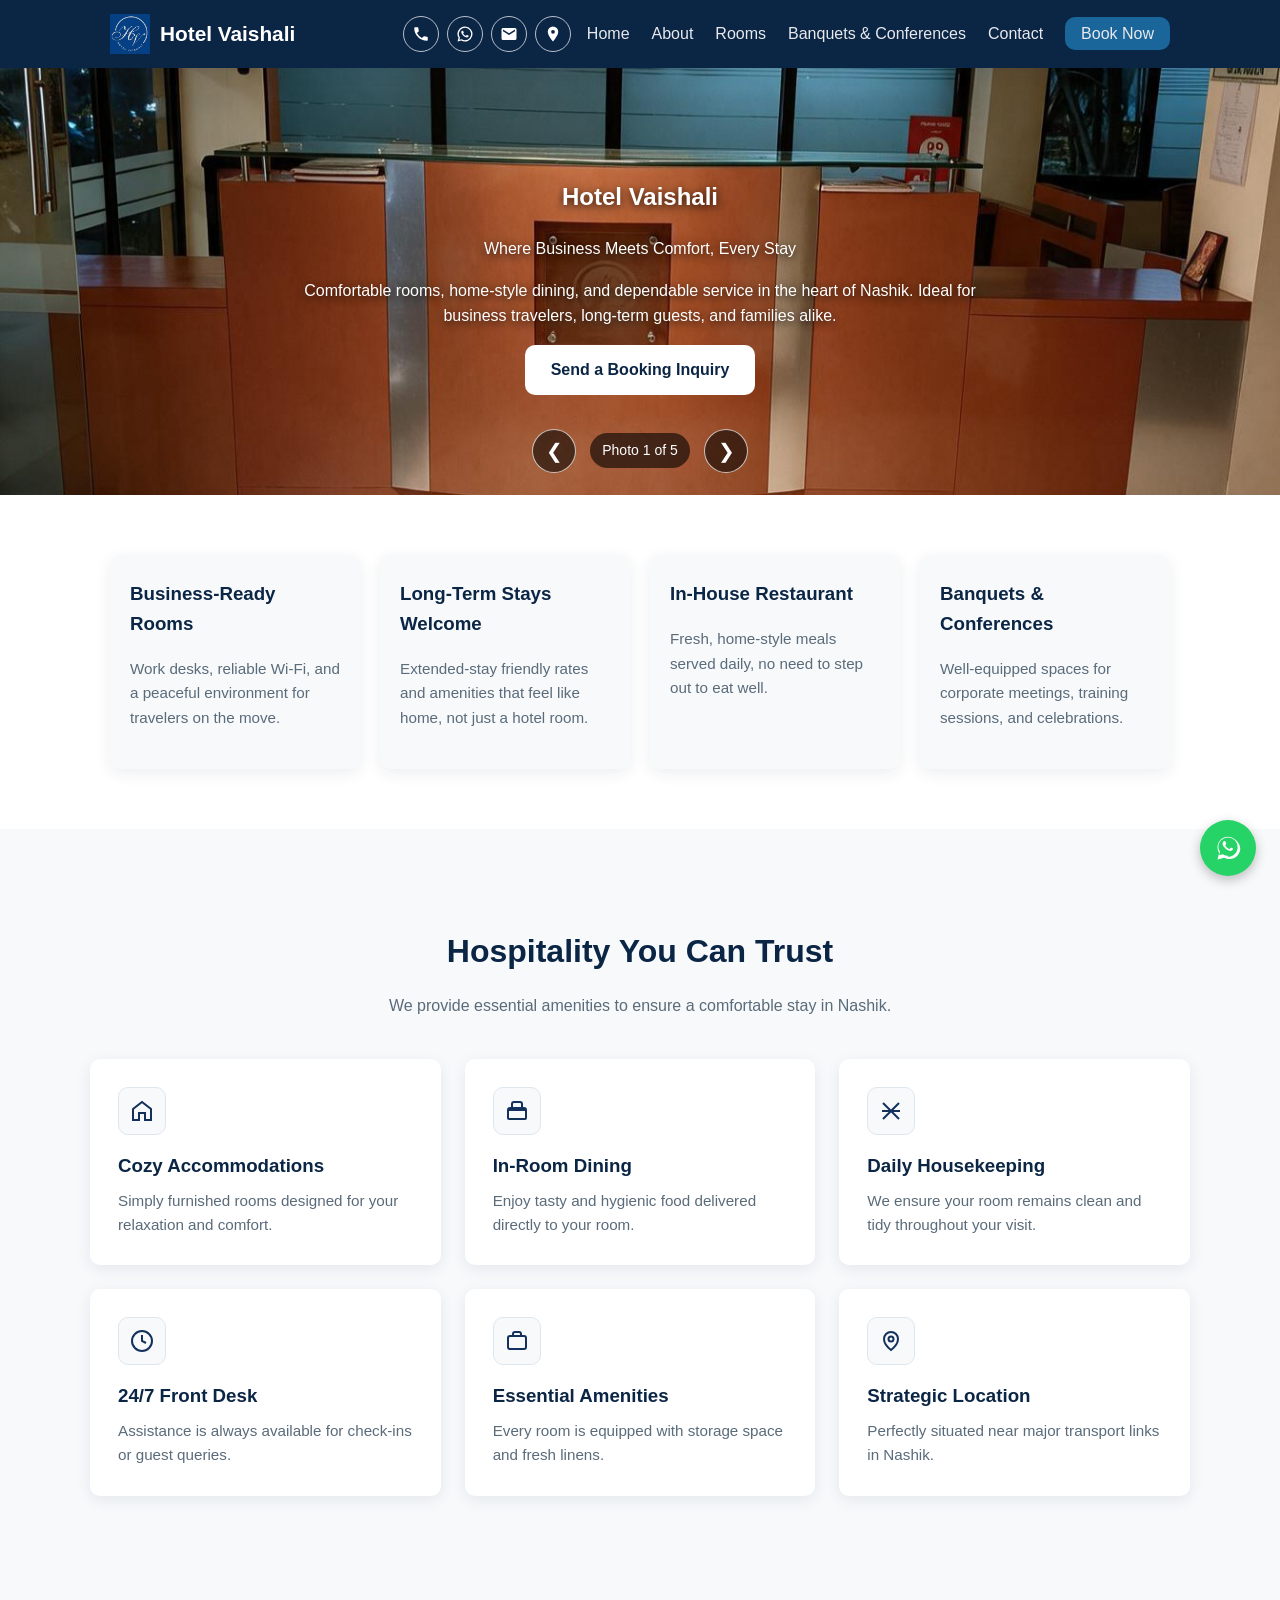
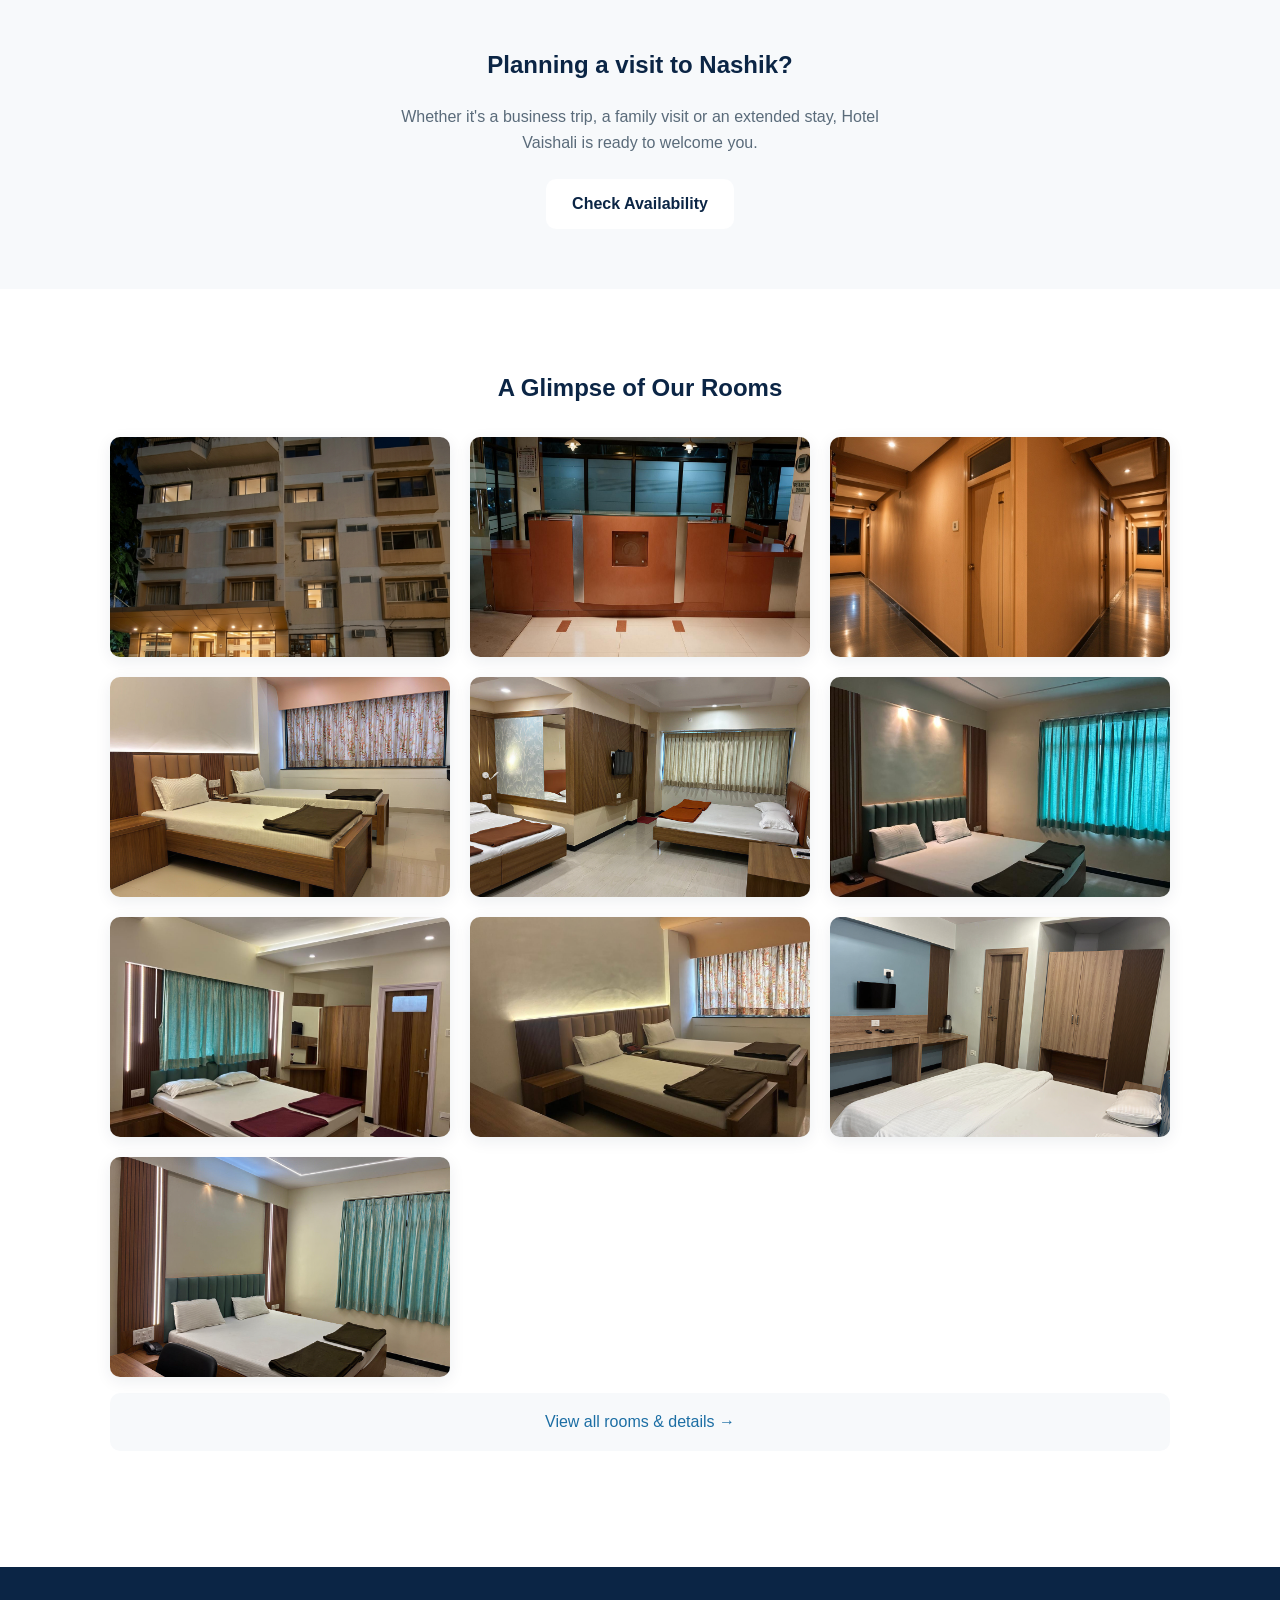
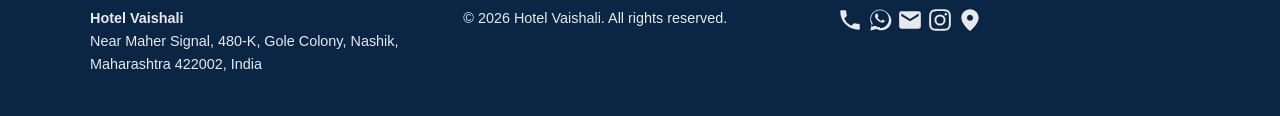
<file: index.html>
<!DOCTYPE html>
<html lang="en">
<head>
<meta charset="utf-8">
<meta name="viewport" content="width=device-width, initial-scale=1">
<title>Hotel Vaishali - Where Business Meets Comfort, Every Stay</title>
<link rel="stylesheet" href="./theme/css/style.css">
</head>
<body>

<header class="site-header">
  <div class="header-inner">
    <a class="logo" href="./index.html">
      <img src="./images/logo.png" alt="Hotel Vaishali logo" onerror="this.style.display='none'">
      <span>Hotel Vaishali</span>
    </a>

<div class="header-contact" style="display:flex;align-items:center;gap:8px;margin-left:auto;margin-right:16px;flex-shrink:0;">
  <a class="hc-btn" href="tel:+919665333115" aria-label="Call Hotel Vaishali" title="Call"
     style="display:inline-flex;align-items:center;justify-content:center;width:36px;height:36px;border:1px solid rgba(255,255,255,0.7);border-radius:50%;color:#fff;text-decoration:none;">
    <svg xmlns="http://www.w3.org/2000/svg" viewBox="0 0 24 24" width="18" height="18" fill="#ffffff" aria-hidden="true"><path d="M6.6 10.8a15.1 15.1 0 0 0 6.6 6.6l2.2-2.2a1 1 0 0 1 1-.25 11.4 11.4 0 0 0 3.6.57 1 1 0 0 1 1 1V20a1 1 0 0 1-1 1A17 17 0 0 1 3 4a1 1 0 0 1 1-1h3.5a1 1 0 0 1 1 1c0 1.25.2 2.45.57 3.57a1 1 0 0 1-.25 1z"/></svg>
  </a>
  <a class="hc-btn" href="https://wa.me/919665333115" target="_blank" rel="noopener" aria-label="Chat on WhatsApp" title="WhatsApp"
     style="display:inline-flex;align-items:center;justify-content:center;width:36px;height:36px;border:1px solid rgba(255,255,255,0.7);border-radius:50%;color:#fff;text-decoration:none;">
    <svg xmlns="http://www.w3.org/2000/svg" viewBox="0 0 24 24" width="18" height="18" fill="#ffffff" aria-hidden="true"><path d="M12 2a10 10 0 0 0-8.6 15.1L2 22l5-1.3A10 10 0 1 0 12 2zm0 18.2a8.2 8.2 0 0 1-4.2-1.15l-.3-.18-3 .8.8-2.9-.2-.3A8.2 8.2 0 1 1 12 20.2zm4.5-6.1c-.25-.12-1.46-.72-1.7-.8-.22-.08-.4-.12-.56.12-.16.25-.64.8-.78.96-.14.16-.28.18-.53.06a6.7 6.7 0 0 1-3.3-2.9c-.25-.43.25-.4.72-1.34.08-.16.04-.3-.02-.42-.06-.12-.56-1.34-.76-1.84-.2-.48-.4-.42-.56-.42h-.47c-.16 0-.42.06-.64.3-.22.25-.84.82-.84 2s.86 2.3 1 2.48c.12.16 1.7 2.6 4.1 3.64 1.5.65 2.1.7 2.84.58.45-.07 1.46-.6 1.66-1.18.2-.58.2-1.07.14-1.18-.06-.1-.22-.16-.47-.28z"/></svg>
  </a>
  <a class="hc-btn" href="mailto:hotelvaishalim@gmail.com" aria-label="Email Hotel Vaishali" title="Email"
     style="display:inline-flex;align-items:center;justify-content:center;width:36px;height:36px;border:1px solid rgba(255,255,255,0.7);border-radius:50%;color:#fff;text-decoration:none;">
    <svg xmlns="http://www.w3.org/2000/svg" viewBox="0 0 24 24" width="18" height="18" fill="#ffffff" aria-hidden="true"><path d="M20 4H4a2 2 0 0 0-2 2v12a2 2 0 0 0 2 2h16a2 2 0 0 0 2-2V6a2 2 0 0 0-2-2zm0 4.2-8 5-8-5V6l8 5 8-5z"/></svg>
  </a>
  <a class="hc-btn" href="https://www.google.com/maps/search/?api=1&query=Hotel+Vaishali+Gole+Colony+Nashik" target="_blank" rel="noopener" aria-label="Open location in Google Maps" title="Location"
     style="display:inline-flex;align-items:center;justify-content:center;width:36px;height:36px;border:1px solid rgba(255,255,255,0.7);border-radius:50%;color:#fff;text-decoration:none;">
    <svg xmlns="http://www.w3.org/2000/svg" viewBox="0 0 24 24" width="18" height="18" fill="#ffffff" aria-hidden="true"><path d="M12 2a7 7 0 0 0-7 7c0 5.2 7 13 7 13s7-7.8 7-13a7 7 0 0 0-7-7zm0 9.5A2.5 2.5 0 1 1 12 6.5a2.5 2.5 0 0 1 0 5z"/></svg>
  </a>
</div>
    
    <nav class="main-nav">
      <button class="nav-toggle" aria-label="Toggle navigation">&#9776;</button>
      <ul>
        <li><a href="./index.html">Home</a></li>
        <li><a href="./about.html">About</a></li>
        <li><a href="./rooms.html">Rooms</a></li>
        <li><a href="./banquets.html">Banquets &amp; Conferences</a></li>
        <li><a href="./contact.html">Contact</a></li>
        <li><a class="nav-cta" href="./booking.html">Book Now</a></li>
      </ul>
    </nav>
  </div>
</header>

<main>

<section class="hero hero-carousel" aria-label="Hotel Vaishali photo gallery">

  <div class="hero-track" aria-hidden="true">
    <div class="hero-photo"
         style="background-image: url('./images/hero-1.jpg');"></div>
    <div class="hero-photo"
         style="background-image: url('./images/hero-2.jpg');"></div>
    <div class="hero-photo"
         style="background-image: url('./images/hero-3.png');"></div>
    <div class="hero-photo"
         style="background-image: url('./images/hero-4.png');"></div>
    <div class="hero-photo"
         style="background-image: url('./images/hero-5.png');"></div>
  </div>

  <div class="hero-inner">
    <h1>Hotel Vaishali</h1>
    <p class="subtitle">Where Business Meets Comfort, Every Stay</p>
    <p class="hero-desc">
      Comfortable rooms, home-style dining, and dependable service
      in the heart of Nashik. Ideal for business travelers,
      long-term guests, and families alike.
    </p>
    <a class="btn btn-primary" href="./booking.html">
      Send a Booking Inquiry
    </a>
  </div>

  <div class="hero-controls">
    <button type="button" class="hero-prev" aria-label="Previous photo">
      &#10094;
    </button>

    <span class="hero-counter" aria-live="polite" aria-atomic="true">
      Photo 1 of 4
    </span>

    <button type="button" class="hero-next" aria-label="Next photo">
      &#10095;
    </button>
  </div>

</section>

<section class="highlights">
  <div class="highlight-card">
    <h3>Business-Ready Rooms</h3>
    <p>Work desks, reliable Wi-Fi, and a peaceful environment for travelers on the move.</p>
  </div>
  <div class="highlight-card">
    <h3>Long-Term Stays Welcome</h3>
    <p>Extended-stay friendly rates and amenities that feel like home, not just a hotel room.</p>
  </div>
  <div class="highlight-card">
    <h3>In-House Restaurant</h3>
    <p>Fresh, home-style meals served daily, no need to step out to eat well.</p>
  </div>
  <div class="highlight-card">
    <h3>Banquets &amp; Conferences</h3>
    <p>Well-equipped spaces for corporate meetings, training sessions, and celebrations.</p>
  </div>
</section>

<section class="trust-section">
  <h2>Hospitality You Can Trust</h2>
  <p class="trust-subtitle">We provide essential amenities to ensure a comfortable stay in Nashik.</p>
  <div class="trust-grid">

<div class="trust-card">
  <div class="trust-icon">
    <svg viewBox="0 0 24 24" width="24" height="24" fill="none" stroke="#13315c" stroke-width="2">
      <path d="M3 21V10l9-7 9 7v11h-6v-7H9v7H3z"/>
    </svg>
  </div>
  <h3>Cozy Accommodations</h3>
  <p>Simply furnished rooms designed for your relaxation and comfort.</p>
</div>

<div class="trust-card">
  <div class="trust-icon">
    <svg viewBox="0 0 24 24" width="24" height="24" fill="none" stroke="#13315c" stroke-width="2">
      <path d="M3 11h18M3 11a2 2 0 0 1 2-2h14a2 2 0 0 1 2 2M3 11v8a1 1 0 0 0 1 1h16a1 1 0 0 0 1-1v-8M7 9V5a2 2 0 0 1 2-2h6a2 2 0 0 1 2 2v4"/>
    </svg>
  </div>
  <h3>In-Room Dining</h3>
  <p>Enjoy tasty and hygienic food delivered directly to your room.</p>
</div>

<div class="trust-card">
  <div class="trust-icon">
    <svg viewBox="0 0 24 24" width="24" height="24" fill="none" stroke="#13315c" stroke-width="2">
      <path d="M4 4l16 16M20 4L4 20M3 12h18"/>
    </svg>
  </div>
  <h3>Daily Housekeeping</h3>
  <p>We ensure your room remains clean and tidy throughout your visit.</p>
</div>

<div class="trust-card">
  <div class="trust-icon">
    <svg viewBox="0 0 24 24" width="24" height="24" fill="none" stroke="#13315c" stroke-width="2">
      <circle cx="12" cy="12" r="10"/>
      <path d="M12 6v6l4 2"/>
    </svg>
  </div>
  <h3>24/7 Front Desk</h3>
  <p>Assistance is always available for check-ins or guest queries.</p>
</div>

<div class="trust-card">
  <div class="trust-icon">
    <svg viewBox="0 0 24 24" width="24" height="24" fill="none" stroke="#13315c" stroke-width="2">
      <rect x="3" y="7" width="18" height="13" rx="2"/>
      <path d="M8 7V5a2 2 0 0 1 2-2h4a2 2 0 0 1 2 2v2"/>
    </svg>
  </div>
  <h3>Essential Amenities</h3>
  <p>Every room is equipped with storage space and fresh linens.</p>
</div>

<div class="trust-card">
  <div class="trust-icon">
    <svg viewBox="0 0 24 24" width="24" height="24" fill="none" stroke="#13315c" stroke-width="2">
      <path d="M12 21s-7-5.5-7-11a7 7 0 0 1 14 0c0 5.5-7 11-7 11z"/>
      <circle cx="12" cy="10" r="2.5"/>
    </svg>
  </div>
  <h3>Strategic Location</h3>
  <p>Perfectly situated near major transport links in Nashik.</p>
</div>

  </div>
</section>

<section class="cta-strip">
  <h2>Planning a visit to Nashik?</h2>
  <p>Whether it's a business trip, a family visit or an extended stay, Hotel Vaishali is ready to welcome you.</p>
  <a class="btn btn-primary" href="./booking.html">Check Availability</a>
</section>

<section class="home-gallery">
  <h2>A Glimpse of Our Rooms</h2>
  <div class="gallery-grid">
    <img src="./images/hero-5.png" alt="Parking">
    <img src="./images/hero-1.jpg" alt="Reception">
    <img src="./images/hero-2.jpg" alt="Lobby">
    <img src="./images/room-deluxe.png" alt="Deluxe Room">
    <img src="./images/room-family.png" alt="Family Suite">
    <img src="./images/Room-delux1.jpg" alt="Deluxe Room 1">
    <img src="./images/Room-delux2.jpg" alt="Deluxe Room 2">
    <img src="./images/Room-delux3.jpg" alt="Deluxe Room 3">
    <img src="./images/room-standard-1.png" alt="Standard Room 1">
    <img src="./images/room-standard-2.png" alt="Standard Room 2">
  </div>
  <p class="cta-line"><a href="./rooms.html">View all rooms &amp; details &rarr;</a></p>
</section>

</main>

<footer class="site-footer">
  <div class="footer-inner">
    <div>
      <strong>Hotel Vaishali</strong><br>
      Near Maher Signal, 480-K, Gole Colony, Nashik, Maharashtra 422002, India
    </div>
          <div>
        &copy; <span id="year"></span> Hotel Vaishali. All rights reserved.
      </div>

      <div class="footer-social">
        <a href="tel:+919665333115" aria-label="Call Hotel Vaishali">
  <svg viewBox="0 0 24 24" width="26" height="26" fill="#ffffff">
    <path d="M6.6 10.8a15.1 15.1 0 0 0 6.6 6.6l2.2-2.2a1 1 0 0 1 1-.25 11.4 11.4 0 0 0 3.6.57 1 1 0 0 1 1 1V20a1 1 0 0 1-1 1A17 17 0 0 1 3 4a1 1 0 0 1 1-1h3.5a1 1 0 0 1 1 1c0 1.25.2 2.45.57 3.57a1 1 0 0 1-.25 1z"/>
  </svg>
</a>
        
        <a href="https://wa.me/919665333115" target="_blank" rel="noopener" aria-label="Chat on WhatsApp">
          <svg viewBox="0 0 32 32" width="26" height="26" fill="#ffffff">
            <path d="M16 3C9.4 3 4 8.4 4 15c0 2.4.7 4.6 1.9 6.5L4 29l7.7-2c1.9 1 4.1 1.6 6.3 1.6 6.6 0 12-5.4 12-12S22.6 3 16 3zm0 21.8c-2 0-3.9-.5-5.5-1.5l-.4-.2-4.3 1.1 1.1-4.2-.3-.4C5.6 18 5 16.5 5 15c0-6.1 4.9-11 11-11s11 4.9 11 11-4.9 11-11 11zm6-8.2c-.3-.2-1.9-.9-2.2-1-.3-.1-.5-.2-.7.2-.2.3-.8 1-1 1.2-.2.2-.4.2-.7.1-.3-.2-1.4-.5-2.6-1.6-1-1-1.6-2.1-1.8-2.5-.2-.3 0-.5.1-.7.1-.1.6-.7.8-.9.2-.2.2-.4.1-.6-.1-.2-.7-1.7-1-2.3-.2-.5-.5-.4-.7-.4h-.6c-.2 0-.5.1-.8.4-.3.3-1.1 1.1-1.1 2.6 0 1.5 1.1 3 1.3 3.2.2.2 2 3.1 4.9 4.2 2.9 1.1 2.9.8 3.4.7.5-.1 1.9-.8 2.1-1.5.3-.7.3-1.4.2-1.5-.1-.1-.3-.2-.6-.4z"/>
          </svg>
        </a>

        <a href="mailto:hotelvaishalim@gmail.com" aria-label="Email Hotel Vaishali">
  <svg viewBox="0 0 24 24" width="26" height="26" fill="#ffffff">
    <path d="M20 4H4a2 2 0 0 0-2 2v12a2 2 0 0 0 2 2h16a2 2 0 0 0 2-2V6a2 2 0 0 0-2-2zm0 4.2-8 5-8-5V6l8 5 8-5z"/>
  </svg>
</a>

        <a href="https://instagram.com/hotelvaishali1985" target="_blank" rel="noopener" aria-label="Follow us on Instagram">
          <svg viewBox="0 0 24 24" width="26" height="26" fill="#ffffff">
            <path d="M12 2c-2.7 0-3.06.01-4.12.06-1.06.05-1.79.22-2.43.47-.66.26-1.22.6-1.77 1.15S2.79 4.75 2.53 5.41c-.25.64-.42 1.37-.47 2.43C2.01 8.9 2 9.26 2 12s.01 3.1.06 4.16c.05 1.06.22 1.79.47 2.43.26.66.6 1.22 1.15 1.77s1.11.89 1.77 1.15c.64.25 1.37.42 2.43.47C8.9 21.99 9.26 22 12 22s3.1-.01 4.16-.06c1.06-.05 1.79-.22 2.43-.47.66-.26 1.22-.6 1.77-1.15s.89-1.11 1.15-1.77c.25-.64.42-1.37.47-2.43.05-1.06.06-1.42.06-4.16s-.01-3.1-.06-4.16c-.05-1.06-.22-1.79-.47-2.43-.26-.66-.6-1.22-1.15-1.77s-1.11-.89-1.77-1.15c-.64-.25-1.37-.42-2.43-.47C15.1 2.01 14.74 2 12 2zm0 1.8c2.67 0 2.99.01 4.04.06.98.04 1.51.21 1.86.35.47.18.8.4 1.15.75.35.35.57.68.75 1.15.14.35.31.88.35 1.86.05 1.05.06 1.37.06 4.04s-.01 2.99-.06 4.04c-.04.98-.21 1.51-.35 1.86-.18.47-.4.8-.75 1.15-.35.35-.68.57-1.15.75-.35.14-.88.31-1.86.35-1.05.05-1.37.06-4.04.06s-2.99-.01-4.04-.06c-.98-.04-1.51-.21-1.86-.35-.47-.18-.8-.4-1.15-.75-.35-.35-.57-.68-.75-1.15-.14-.35-.31-.88-.35-1.86-.05-1.05-.06-1.37-.06-4.04s.01-2.99.06-4.04c.04-.98.21-1.51.35-1.86.18-.47.4-.8.75-1.15.35-.35.68-.57 1.15-.75.35-.14.88-.31 1.86-.35 1.05-.05 1.37-.06 4.04-.06zm0 3.06a5.14 5.14 0 1 0 0 10.28 5.14 5.14 0 0 0 0-10.28zm0 8.48a3.34 3.34 0 1 1 0-6.68 3.34 3.34 0 0 1 0 6.68zm6.54-8.68a1.2 1.2 0 1 1-2.4 0 1.2 1.2 0 0 1 2.4 0z"/>
          </svg>
        </a>

        <a href="https://maps.app.goo.gl/y4ybhqicqDBMojuC7" target="_blank" rel="noopener" aria-label="Find us on Google Maps">
  <svg viewBox="0 0 24 24" width="26" height="26" fill="#ffffff">
    <path d="M12 2C7.6 2 4 5.6 4 10c0 5.4 7 11.5 7.3 11.7.2.2.4.3.7.3s.5-.1.7-.3C13 21.5 20 15.4 20 10c0-4.4-3.6-8-8-8zm0 10.8c-1.5 0-2.8-1.3-2.8-2.8S10.5 7.2 12 7.2s2.8 1.3 2.8 2.8-1.3 2.8-2.8 2.8z"/>
  </svg>
        </a>
      </div>
        </a>
      </div>
    </div>
</footer>
  </div>
</footer>

<a href="https://wa.me/919665333115" class="whatsapp-float" target="_blank" rel="noopener" aria-label="Chat on WhatsApp">
  <svg viewBox="0 0 32 32" width="28" height="28" fill="#ffffff">
    <path d="M16 3C9.4 3 4 8.4 4 15c0 2.4.7 4.6 1.9 6.5L4 29l7.7-2c1.9 1 4.1 1.6 6.3 1.6 6.6 0 12-5.4 12-12S22.6 3 16 3zm0 21.8c-2 0-3.9-.5-5.5-1.5l-.4-.2-4.3 1.1 1.1-4.2-.3-.4C5.6 18 5 16.5 5 15c0-6.1 4.9-11 11-11s11 4.9 11 11-4.9 11-11 11zm6-8.2c-.3-.2-1.9-.9-2.2-1-.3-.1-.5-.2-.7.2-.2.3-.8 1-1 1.2-.2.2-.4.2-.7.1-.3-.2-1.4-.5-2.6-1.6-1-1-1.6-2.1-1.8-2.5-.2-.3 0-.5.1-.7.1-.1.6-.7.8-.9.2-.2.2-.4.1-.6-.1-.2-.7-1.7-1-2.3-.2-.5-.5-.4-.7-.4h-.6c-.2 0-.5.1-.8.4-.3.3-1.1 1.1-1.1 2.6 0 1.5 1.1 3 1.3 3.2.2.2 2 3.1 4.9 4.2 2.9 1.1 2.9.8 3.4.7.5-.1 1.9-.8 2.1-1.5.3-.7.3-1.4.2-1.5-.1-.1-.3-.2-.6-.4z"/>
  </svg>
</a>

<script src="./theme/js/main.js"></script>
</body>
</html>
</file>
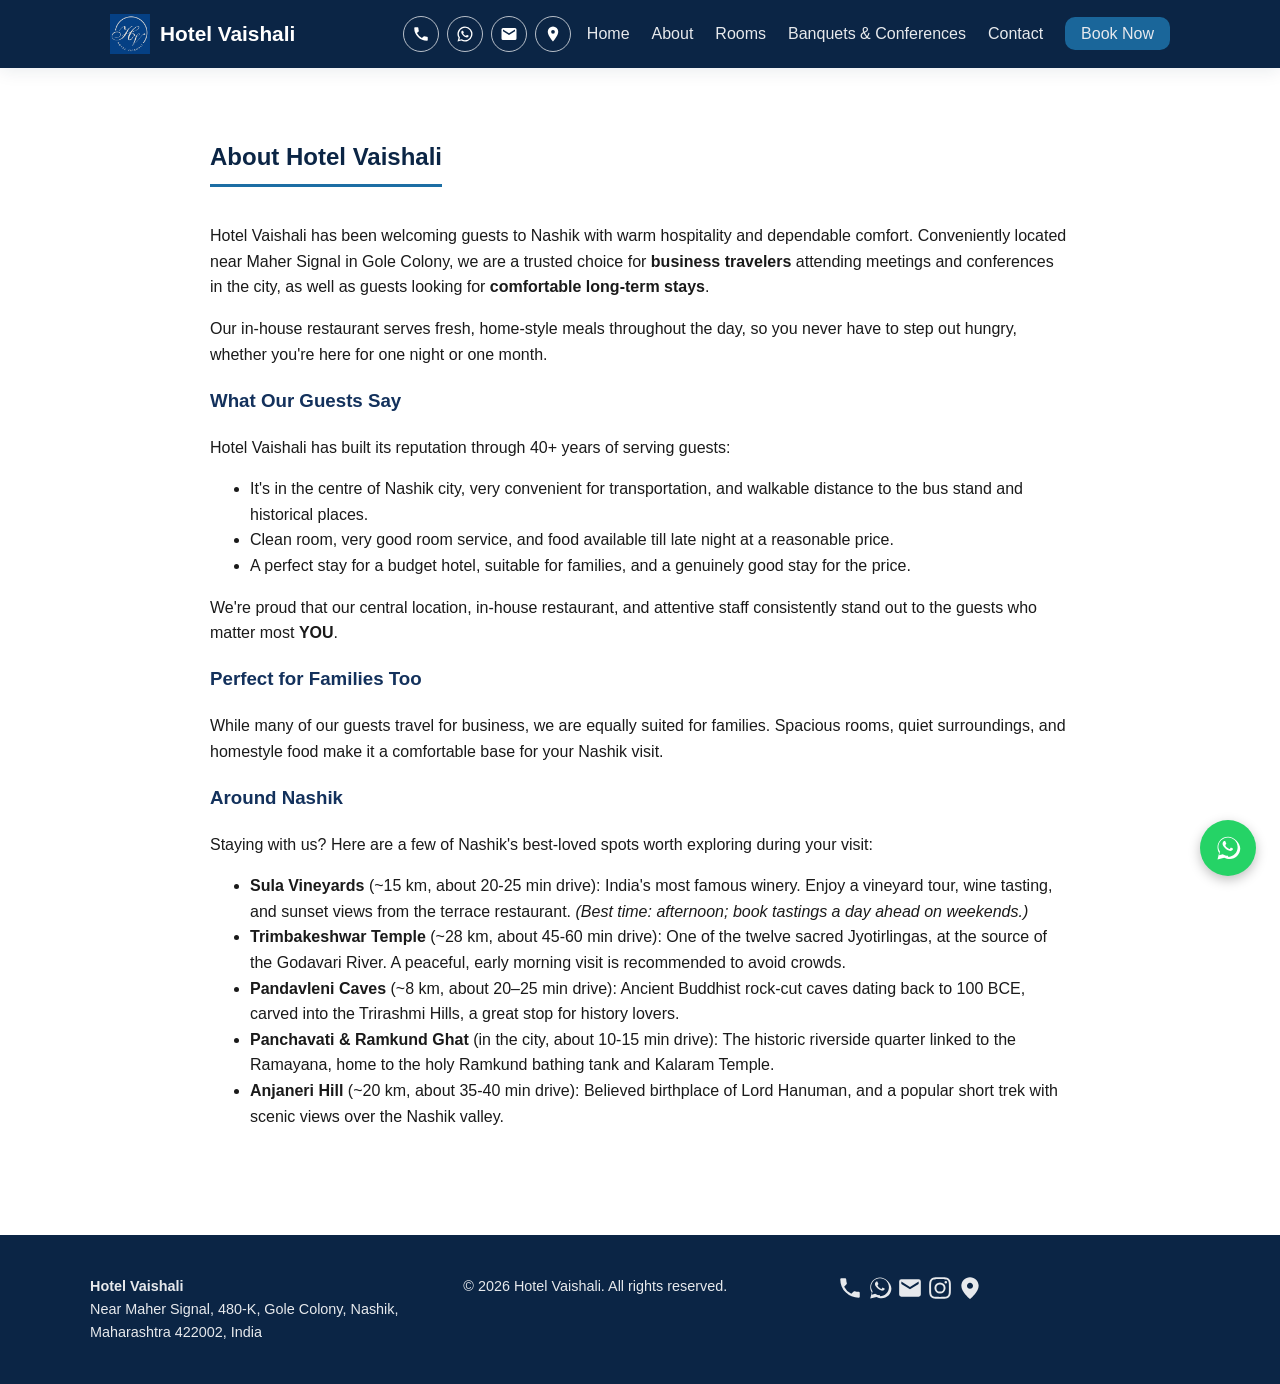
<file: about.html>
<!DOCTYPE html>
<html lang="en">
<head>
<meta charset="utf-8">
<meta name="viewport" content="width=device-width, initial-scale=1">
<title>About Us - Hotel Vaishali</title>
<link rel="stylesheet" href="./theme/css/style.css">
</head>
<body>

<header class="site-header">
  <div class="header-inner">
    <a class="logo" href="./index.html">
      <img src="./images/logo.png" alt="Hotel Vaishali logo" onerror="this.style.display='none'">
      <span>Hotel Vaishali</span>
    </a>

<div class="header-contact" style="display:flex;align-items:center;gap:8px;margin-left:auto;margin-right:16px;flex-shrink:0;">
  <a class="hc-btn" href="tel:+919665333115" aria-label="Call Hotel Vaishali" title="Call"
     style="display:inline-flex;align-items:center;justify-content:center;width:36px;height:36px;border:1px solid rgba(255,255,255,0.7);border-radius:50%;color:#fff;text-decoration:none;">
    <svg xmlns="http://www.w3.org/2000/svg" viewBox="0 0 24 24" width="18" height="18" fill="#ffffff" aria-hidden="true"><path d="M6.6 10.8a15.1 15.1 0 0 0 6.6 6.6l2.2-2.2a1 1 0 0 1 1-.25 11.4 11.4 0 0 0 3.6.57 1 1 0 0 1 1 1V20a1 1 0 0 1-1 1A17 17 0 0 1 3 4a1 1 0 0 1 1-1h3.5a1 1 0 0 1 1 1c0 1.25.2 2.45.57 3.57a1 1 0 0 1-.25 1z"/></svg>
  </a>
  <a class="hc-btn" href="https://wa.me/919665333115" target="_blank" rel="noopener" aria-label="Chat on WhatsApp" title="WhatsApp"
     style="display:inline-flex;align-items:center;justify-content:center;width:36px;height:36px;border:1px solid rgba(255,255,255,0.7);border-radius:50%;color:#fff;text-decoration:none;">
    <svg xmlns="http://www.w3.org/2000/svg" viewBox="0 0 24 24" width="18" height="18" fill="#ffffff" aria-hidden="true"><path d="M12 2a10 10 0 0 0-8.6 15.1L2 22l5-1.3A10 10 0 1 0 12 2zm0 18.2a8.2 8.2 0 0 1-4.2-1.15l-.3-.18-3 .8.8-2.9-.2-.3A8.2 8.2 0 1 1 12 20.2zm4.5-6.1c-.25-.12-1.46-.72-1.7-.8-.22-.08-.4-.12-.56.12-.16.25-.64.8-.78.96-.14.16-.28.18-.53.06a6.7 6.7 0 0 1-3.3-2.9c-.25-.43.25-.4.72-1.34.08-.16.04-.3-.02-.42-.06-.12-.56-1.34-.76-1.84-.2-.48-.4-.42-.56-.42h-.47c-.16 0-.42.06-.64.3-.22.25-.84.82-.84 2s.86 2.3 1 2.48c.12.16 1.7 2.6 4.1 3.64 1.5.65 2.1.7 2.84.58.45-.07 1.46-.6 1.66-1.18.2-.58.2-1.07.14-1.18-.06-.1-.22-.16-.47-.28z"/></svg>
  </a>
  <a class="hc-btn" href="mailto:hotelvaishalim@gmail.com" aria-label="Email Hotel Vaishali" title="Email"
     style="display:inline-flex;align-items:center;justify-content:center;width:36px;height:36px;border:1px solid rgba(255,255,255,0.7);border-radius:50%;color:#fff;text-decoration:none;">
    <svg xmlns="http://www.w3.org/2000/svg" viewBox="0 0 24 24" width="18" height="18" fill="#ffffff" aria-hidden="true"><path d="M20 4H4a2 2 0 0 0-2 2v12a2 2 0 0 0 2 2h16a2 2 0 0 0 2-2V6a2 2 0 0 0-2-2zm0 4.2-8 5-8-5V6l8 5 8-5z"/></svg>
  </a>
  <a class="hc-btn" href="https://www.google.com/maps/search/?api=1&query=Hotel+Vaishali+Gole+Colony+Nashik" target="_blank" rel="noopener" aria-label="Open location in Google Maps" title="Location"
     style="display:inline-flex;align-items:center;justify-content:center;width:36px;height:36px;border:1px solid rgba(255,255,255,0.7);border-radius:50%;color:#fff;text-decoration:none;">
    <svg xmlns="http://www.w3.org/2000/svg" viewBox="0 0 24 24" width="18" height="18" fill="#ffffff" aria-hidden="true"><path d="M12 2a7 7 0 0 0-7 7c0 5.2 7 13 7 13s7-7.8 7-13a7 7 0 0 0-7-7zm0 9.5A2.5 2.5 0 1 1 12 6.5a2.5 2.5 0 0 1 0 5z"/></svg>
  </a>
</div>
    
    <nav class="main-nav">
      <button class="nav-toggle" aria-label="Toggle navigation">&#9776;</button>
      <ul>
        <li><a href="./index.html">Home</a></li>
        <li><a href="./about.html">About</a></li>
        <li><a href="./rooms.html">Rooms</a></li>
        <li><a href="./banquets.html">Banquets &amp; Conferences</a></li>
        <li><a href="./contact.html">Contact</a></li>
        <li><a class="nav-cta" href="./booking.html">Book Now</a></li>
      </ul>
    </nav>
  </div>
</header>

<main>
<div class="page-wrapper">
  <div class="page-content">
    <h2>About Hotel Vaishali</h2>
<p>Hotel Vaishali has been welcoming guests to Nashik with warm hospitality and dependable comfort. Conveniently located near Maher Signal in Gole Colony, we are a trusted choice for <strong>business travelers</strong> attending meetings and conferences in the city, as well as guests looking for <strong>comfortable long-term stays</strong>.</p>
<p>Our in-house restaurant serves fresh, home-style meals throughout the day, so you never have to step out hungry, whether you're here for one night or one month.</p>
<h3>What Our Guests Say</h3>
<p>Hotel Vaishali has built its reputation through 40+ years of serving guests:</p>
<ul>
<li>It's in the centre of Nashik city, very convenient for transportation, and walkable distance to the bus stand and historical places.</li>
<li>Clean room, very good room service, and food available till late night at a reasonable price.</li>
<li>A perfect stay for a budget hotel, suitable for families, and a genuinely good stay for the price.</li>
</ul>
<p>We're proud that our central location, in-house restaurant, and attentive staff consistently stand out to the guests who matter most <strong>YOU</strong>.</p>
<h3>Perfect for Families Too</h3>
<p>While many of our guests travel for business, we are equally suited for families. Spacious rooms, quiet surroundings, and homestyle food make it a comfortable base for your Nashik visit.</p>
<h3>Around Nashik</h3>
<p>Staying with us? Here are a few of Nashik's best-loved spots worth exploring during your visit:</p>
<ul>
<li><strong>Sula Vineyards</strong> (~15 km, about 20-25 min drive): India's most famous winery. Enjoy a vineyard tour, wine tasting, and sunset views from the terrace restaurant. <em>(Best time: afternoon; book tastings a day ahead on weekends.)</em></li>
<li><strong>Trimbakeshwar Temple</strong> (~28 km, about 45-60 min drive): One of the twelve sacred Jyotirlingas, at the source of the Godavari River. A peaceful, early morning visit is recommended to avoid crowds.</li>
<li><strong>Pandavleni Caves</strong> (~8 km, about 20–25 min drive): Ancient Buddhist rock-cut caves dating back to 100 BCE, carved into the Trirashmi Hills, a great stop for history lovers.</li>
<li><strong>Panchavati &amp; Ramkund Ghat</strong> (in the city, about 10-15 min drive): The historic riverside quarter linked to the Ramayana, home to the holy Ramkund bathing tank and Kalaram Temple.</li>
<li><strong>Anjaneri Hill</strong> (~20 km, about 35-40 min drive): Believed birthplace of Lord Hanuman, and a popular short trek with scenic views over the Nashik valley.</li>
</ul>
  </div>
</div>
</main>

<footer class="site-footer">
  <div class="footer-inner">
    <div>
      <strong>Hotel Vaishali</strong><br>
      Near Maher Signal, 480-K, Gole Colony, Nashik, Maharashtra 422002, India
    </div>
          <div>
        &copy; <span id="year"></span> Hotel Vaishali. All rights reserved.
      </div>

      <div class="footer-social">
        <a href="tel:+919665333115" aria-label="Call Hotel Vaishali">
  <svg viewBox="0 0 24 24" width="26" height="26" fill="#ffffff">
    <path d="M6.6 10.8a15.1 15.1 0 0 0 6.6 6.6l2.2-2.2a1 1 0 0 1 1-.25 11.4 11.4 0 0 0 3.6.57 1 1 0 0 1 1 1V20a1 1 0 0 1-1 1A17 17 0 0 1 3 4a1 1 0 0 1 1-1h3.5a1 1 0 0 1 1 1c0 1.25.2 2.45.57 3.57a1 1 0 0 1-.25 1z"/>
  </svg>
</a>
        
        <a href="https://wa.me/919665333115" target="_blank" rel="noopener" aria-label="Chat on WhatsApp">
          <svg viewBox="0 0 32 32" width="26" height="26" fill="#ffffff">
            <path d="M16 3C9.4 3 4 8.4 4 15c0 2.4.7 4.6 1.9 6.5L4 29l7.7-2c1.9 1 4.1 1.6 6.3 1.6 6.6 0 12-5.4 12-12S22.6 3 16 3zm0 21.8c-2 0-3.9-.5-5.5-1.5l-.4-.2-4.3 1.1 1.1-4.2-.3-.4C5.6 18 5 16.5 5 15c0-6.1 4.9-11 11-11s11 4.9 11 11-4.9 11-11 11zm6-8.2c-.3-.2-1.9-.9-2.2-1-.3-.1-.5-.2-.7.2-.2.3-.8 1-1 1.2-.2.2-.4.2-.7.1-.3-.2-1.4-.5-2.6-1.6-1-1-1.6-2.1-1.8-2.5-.2-.3 0-.5.1-.7.1-.1.6-.7.8-.9.2-.2.2-.4.1-.6-.1-.2-.7-1.7-1-2.3-.2-.5-.5-.4-.7-.4h-.6c-.2 0-.5.1-.8.4-.3.3-1.1 1.1-1.1 2.6 0 1.5 1.1 3 1.3 3.2.2.2 2 3.1 4.9 4.2 2.9 1.1 2.9.8 3.4.7.5-.1 1.9-.8 2.1-1.5.3-.7.3-1.4.2-1.5-.1-.1-.3-.2-.6-.4z"/>
          </svg>
        </a>

        <a href="mailto:hotelvaishalim@gmail.com" aria-label="Email Hotel Vaishali">
  <svg viewBox="0 0 24 24" width="26" height="26" fill="#ffffff">
    <path d="M20 4H4a2 2 0 0 0-2 2v12a2 2 0 0 0 2 2h16a2 2 0 0 0 2-2V6a2 2 0 0 0-2-2zm0 4.2-8 5-8-5V6l8 5 8-5z"/>
  </svg>
</a>

        <a href="https://instagram.com/hotelvaishali1985" target="_blank" rel="noopener" aria-label="Follow us on Instagram">
          <svg viewBox="0 0 24 24" width="26" height="26" fill="#ffffff">
            <path d="M12 2c-2.7 0-3.06.01-4.12.06-1.06.05-1.79.22-2.43.47-.66.26-1.22.6-1.77 1.15S2.79 4.75 2.53 5.41c-.25.64-.42 1.37-.47 2.43C2.01 8.9 2 9.26 2 12s.01 3.1.06 4.16c.05 1.06.22 1.79.47 2.43.26.66.6 1.22 1.15 1.77s1.11.89 1.77 1.15c.64.25 1.37.42 2.43.47C8.9 21.99 9.26 22 12 22s3.1-.01 4.16-.06c1.06-.05 1.79-.22 2.43-.47.66-.26 1.22-.6 1.77-1.15s.89-1.11 1.15-1.77c.25-.64.42-1.37.47-2.43.05-1.06.06-1.42.06-4.16s-.01-3.1-.06-4.16c-.05-1.06-.22-1.79-.47-2.43-.26-.66-.6-1.22-1.15-1.77s-1.11-.89-1.77-1.15c-.64-.25-1.37-.42-2.43-.47C15.1 2.01 14.74 2 12 2zm0 1.8c2.67 0 2.99.01 4.04.06.98.04 1.51.21 1.86.35.47.18.8.4 1.15.75.35.35.57.68.75 1.15.14.35.31.88.35 1.86.05 1.05.06 1.37.06 4.04s-.01 2.99-.06 4.04c-.04.98-.21 1.51-.35 1.86-.18.47-.4.8-.75 1.15-.35.35-.68.57-1.15.75-.35.14-.88.31-1.86.35-1.05.05-1.37.06-4.04.06s-2.99-.01-4.04-.06c-.98-.04-1.51-.21-1.86-.35-.47-.18-.8-.4-1.15-.75-.35-.35-.57-.68-.75-1.15-.14-.35-.31-.88-.35-1.86-.05-1.05-.06-1.37-.06-4.04s.01-2.99.06-4.04c.04-.98.21-1.51.35-1.86.18-.47.4-.8.75-1.15.35-.35.68-.57 1.15-.75.35-.14.88-.31 1.86-.35 1.05-.05 1.37-.06 4.04-.06zm0 3.06a5.14 5.14 0 1 0 0 10.28 5.14 5.14 0 0 0 0-10.28zm0 8.48a3.34 3.34 0 1 1 0-6.68 3.34 3.34 0 0 1 0 6.68zm6.54-8.68a1.2 1.2 0 1 1-2.4 0 1.2 1.2 0 0 1 2.4 0z"/>
          </svg>
        </a>

        <a href="https://maps.app.goo.gl/y4ybhqicqDBMojuC7" target="_blank" rel="noopener" aria-label="Find us on Google Maps">
  <svg viewBox="0 0 24 24" width="26" height="26" fill="#ffffff">
    <path d="M12 2C7.6 2 4 5.6 4 10c0 5.4 7 11.5 7.3 11.7.2.2.4.3.7.3s.5-.1.7-.3C13 21.5 20 15.4 20 10c0-4.4-3.6-8-8-8zm0 10.8c-1.5 0-2.8-1.3-2.8-2.8S10.5 7.2 12 7.2s2.8 1.3 2.8 2.8-1.3 2.8-2.8 2.8z"/>
  </svg>
        </a>
      </div>
        </a>
      </div>
    </div>
</footer>
  </div>
</footer>

<a href="https://wa.me/919665333115" class="whatsapp-float" target="_blank" rel="noopener" aria-label="Chat on WhatsApp">
  <svg viewBox="0 0 32 32" width="28" height="28" fill="#ffffff">
    <path d="M16 3C9.4 3 4 8.4 4 15c0 2.4.7 4.6 1.9 6.5L4 29l7.7-2c1.9 1 4.1 1.6 6.3 1.6 6.6 0 12-5.4 12-12S22.6 3 16 3zm0 21.8c-2 0-3.9-.5-5.5-1.5l-.4-.2-4.3 1.1 1.1-4.2-.3-.4C5.6 18 5 16.5 5 15c0-6.1 4.9-11 11-11s11 4.9 11 11-4.9 11-11 11zm6-8.2c-.3-.2-1.9-.9-2.2-1-.3-.1-.5-.2-.7.2-.2.3-.8 1-1 1.2-.2.2-.4.2-.7.1-.3-.2-1.4-.5-2.6-1.6-1-1-1.6-2.1-1.8-2.5-.2-.3 0-.5.1-.7.1-.1.6-.7.8-.9.2-.2.2-.4.1-.6-.1-.2-.7-1.7-1-2.3-.2-.5-.5-.4-.7-.4h-.6c-.2 0-.5.1-.8.4-.3.3-1.1 1.1-1.1 2.6 0 1.5 1.1 3 1.3 3.2.2.2 2 3.1 4.9 4.2 2.9 1.1 2.9.8 3.4.7.5-.1 1.9-.8 2.1-1.5.3-.7.3-1.4.2-1.5-.1-.1-.3-.2-.6-.4z"/>
  </svg>
</a>

<script src="./theme/js/main.js"></script>
</body>
</html>
</file>
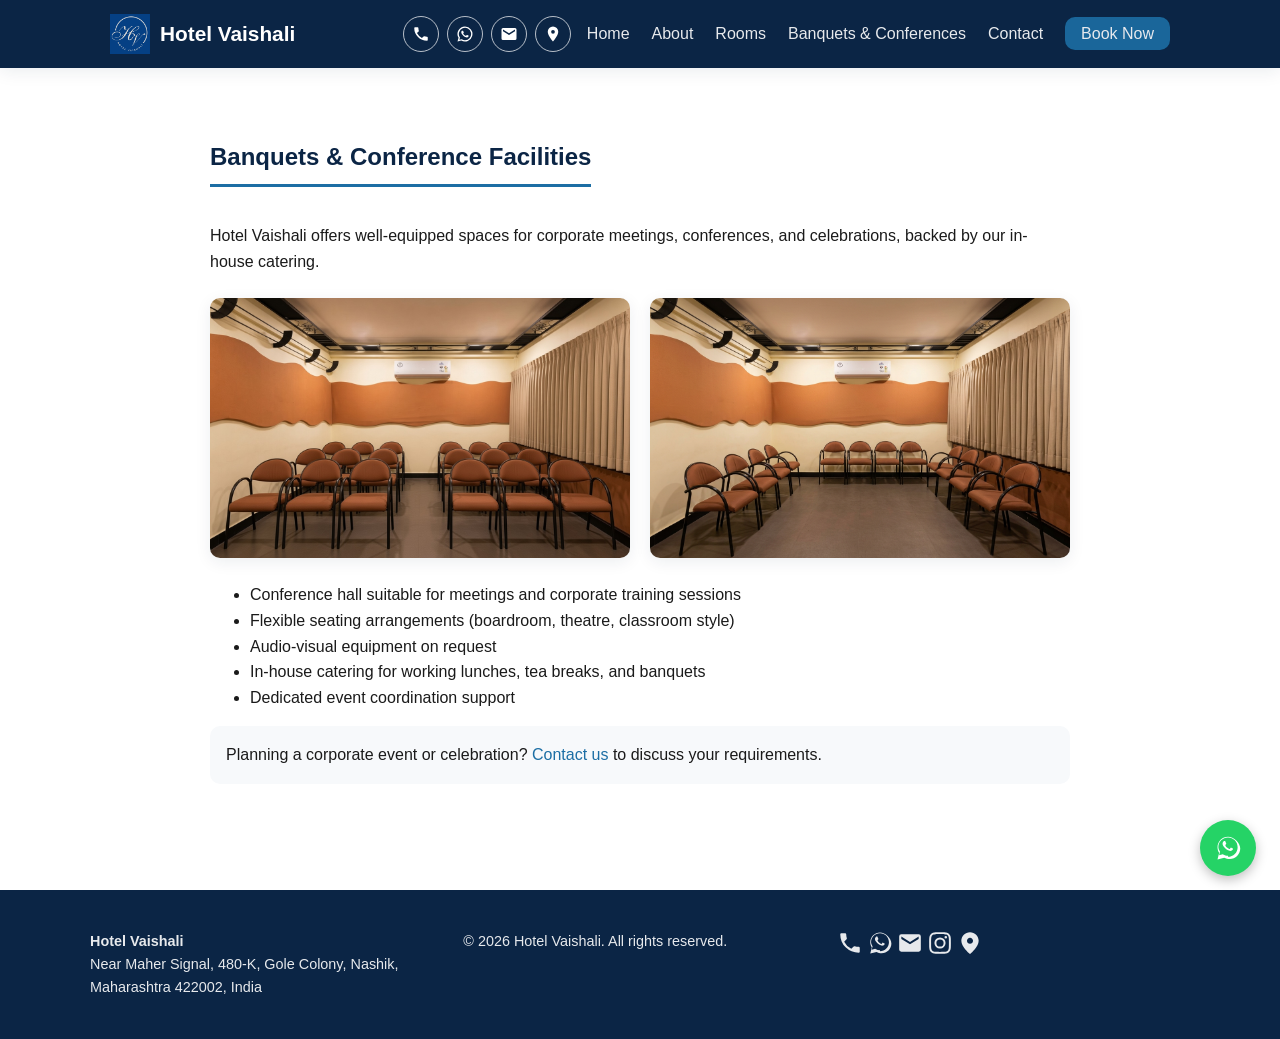
<file: banquets.html>
<!DOCTYPE html>
<html lang="en">
<head>
<meta charset="utf-8">
<meta name="viewport" content="width=device-width, initial-scale=1">
<title>Banquets & Conferences - Hotel Vaishali</title>
<link rel="stylesheet" href="./theme/css/style.css">
</head>
<body>

<header class="site-header">
  <div class="header-inner">
    <a class="logo" href="./index.html">
      <img src="./images/logo.png" alt="Hotel Vaishali logo" onerror="this.style.display='none'">
      <span>Hotel Vaishali</span>
    </a>

<div class="header-contact" style="display:flex;align-items:center;gap:8px;margin-left:auto;margin-right:16px;flex-shrink:0;">
  <a class="hc-btn" href="tel:+919665333115" aria-label="Call Hotel Vaishali" title="Call"
     style="display:inline-flex;align-items:center;justify-content:center;width:36px;height:36px;border:1px solid rgba(255,255,255,0.7);border-radius:50%;color:#fff;text-decoration:none;">
    <svg xmlns="http://www.w3.org/2000/svg" viewBox="0 0 24 24" width="18" height="18" fill="#ffffff" aria-hidden="true"><path d="M6.6 10.8a15.1 15.1 0 0 0 6.6 6.6l2.2-2.2a1 1 0 0 1 1-.25 11.4 11.4 0 0 0 3.6.57 1 1 0 0 1 1 1V20a1 1 0 0 1-1 1A17 17 0 0 1 3 4a1 1 0 0 1 1-1h3.5a1 1 0 0 1 1 1c0 1.25.2 2.45.57 3.57a1 1 0 0 1-.25 1z"/></svg>
  </a>
  <a class="hc-btn" href="https://wa.me/919665333115" target="_blank" rel="noopener" aria-label="Chat on WhatsApp" title="WhatsApp"
     style="display:inline-flex;align-items:center;justify-content:center;width:36px;height:36px;border:1px solid rgba(255,255,255,0.7);border-radius:50%;color:#fff;text-decoration:none;">
    <svg xmlns="http://www.w3.org/2000/svg" viewBox="0 0 24 24" width="18" height="18" fill="#ffffff" aria-hidden="true"><path d="M12 2a10 10 0 0 0-8.6 15.1L2 22l5-1.3A10 10 0 1 0 12 2zm0 18.2a8.2 8.2 0 0 1-4.2-1.15l-.3-.18-3 .8.8-2.9-.2-.3A8.2 8.2 0 1 1 12 20.2zm4.5-6.1c-.25-.12-1.46-.72-1.7-.8-.22-.08-.4-.12-.56.12-.16.25-.64.8-.78.96-.14.16-.28.18-.53.06a6.7 6.7 0 0 1-3.3-2.9c-.25-.43.25-.4.72-1.34.08-.16.04-.3-.02-.42-.06-.12-.56-1.34-.76-1.84-.2-.48-.4-.42-.56-.42h-.47c-.16 0-.42.06-.64.3-.22.25-.84.82-.84 2s.86 2.3 1 2.48c.12.16 1.7 2.6 4.1 3.64 1.5.65 2.1.7 2.84.58.45-.07 1.46-.6 1.66-1.18.2-.58.2-1.07.14-1.18-.06-.1-.22-.16-.47-.28z"/></svg>
  </a>
  <a class="hc-btn" href="mailto:hotelvaishalim@gmail.com" aria-label="Email Hotel Vaishali" title="Email"
     style="display:inline-flex;align-items:center;justify-content:center;width:36px;height:36px;border:1px solid rgba(255,255,255,0.7);border-radius:50%;color:#fff;text-decoration:none;">
    <svg xmlns="http://www.w3.org/2000/svg" viewBox="0 0 24 24" width="18" height="18" fill="#ffffff" aria-hidden="true"><path d="M20 4H4a2 2 0 0 0-2 2v12a2 2 0 0 0 2 2h16a2 2 0 0 0 2-2V6a2 2 0 0 0-2-2zm0 4.2-8 5-8-5V6l8 5 8-5z"/></svg>
  </a>
  <a class="hc-btn" href="https://www.google.com/maps/search/?api=1&query=Hotel+Vaishali+Gole+Colony+Nashik" target="_blank" rel="noopener" aria-label="Open location in Google Maps" title="Location"
     style="display:inline-flex;align-items:center;justify-content:center;width:36px;height:36px;border:1px solid rgba(255,255,255,0.7);border-radius:50%;color:#fff;text-decoration:none;">
    <svg xmlns="http://www.w3.org/2000/svg" viewBox="0 0 24 24" width="18" height="18" fill="#ffffff" aria-hidden="true"><path d="M12 2a7 7 0 0 0-7 7c0 5.2 7 13 7 13s7-7.8 7-13a7 7 0 0 0-7-7zm0 9.5A2.5 2.5 0 1 1 12 6.5a2.5 2.5 0 0 1 0 5z"/></svg>
  </a>
</div>
    
    <nav class="main-nav">
      <button class="nav-toggle" aria-label="Toggle navigation">&#9776;</button>
      <ul>
        <li><a href="./index.html">Home</a></li>
        <li><a href="./about.html">About</a></li>
        <li><a href="./rooms.html">Rooms</a></li>
        <li><a href="./banquets.html">Banquets &amp; Conferences</a></li>
        <li><a href="./contact.html">Contact</a></li>
        <li><a class="nav-cta" href="./booking.html">Book Now</a></li>
      </ul>
    </nav>
  </div>
</header>

<main>
<div class="page-wrapper">
  <div class="page-content">
    <h2>Banquets &amp; Conference Facilities</h2>
<p>Hotel Vaishali offers well-equipped spaces for corporate meetings, conferences, and celebrations, backed by our in-house catering.</p>
<div class="banquet-gallery">
  <img src="images/banquet-hall-1.jpg" alt="Conference hall setup at Hotel Vaishali">
  <img src="images/banquet-hall-2.png" alt="Banquet hall seating arrangement at Hotel Vaishali">
</div>

<ul>
<li>Conference hall suitable for meetings and corporate training sessions</li>
<li>Flexible seating arrangements (boardroom, theatre, classroom style)</li>
<li>Audio-visual equipment on request</li>
<li>In-house catering for working lunches, tea breaks, and banquets</li>
<li>Dedicated event coordination support</li>
</ul>
<p class="cta-line">Planning a corporate event or celebration? <a href="contact.html">Contact us</a> to discuss your requirements.</p>
  </div>
</div>
</main>

<footer class="site-footer">
  <div class="footer-inner">
    <div>
      <strong>Hotel Vaishali</strong><br>
      Near Maher Signal, 480-K, Gole Colony, Nashik, Maharashtra 422002, India
    </div>
          <div>
        &copy; <span id="year"></span> Hotel Vaishali. All rights reserved.
      </div>

      <div class="footer-social">
        <a href="tel:+919665333115" aria-label="Call Hotel Vaishali">
  <svg viewBox="0 0 24 24" width="26" height="26" fill="#ffffff">
    <path d="M6.6 10.8a15.1 15.1 0 0 0 6.6 6.6l2.2-2.2a1 1 0 0 1 1-.25 11.4 11.4 0 0 0 3.6.57 1 1 0 0 1 1 1V20a1 1 0 0 1-1 1A17 17 0 0 1 3 4a1 1 0 0 1 1-1h3.5a1 1 0 0 1 1 1c0 1.25.2 2.45.57 3.57a1 1 0 0 1-.25 1z"/>
  </svg>
</a>
        
        <a href="https://wa.me/919665333115" target="_blank" rel="noopener" aria-label="Chat on WhatsApp">
          <svg viewBox="0 0 32 32" width="26" height="26" fill="#ffffff">
            <path d="M16 3C9.4 3 4 8.4 4 15c0 2.4.7 4.6 1.9 6.5L4 29l7.7-2c1.9 1 4.1 1.6 6.3 1.6 6.6 0 12-5.4 12-12S22.6 3 16 3zm0 21.8c-2 0-3.9-.5-5.5-1.5l-.4-.2-4.3 1.1 1.1-4.2-.3-.4C5.6 18 5 16.5 5 15c0-6.1 4.9-11 11-11s11 4.9 11 11-4.9 11-11 11zm6-8.2c-.3-.2-1.9-.9-2.2-1-.3-.1-.5-.2-.7.2-.2.3-.8 1-1 1.2-.2.2-.4.2-.7.1-.3-.2-1.4-.5-2.6-1.6-1-1-1.6-2.1-1.8-2.5-.2-.3 0-.5.1-.7.1-.1.6-.7.8-.9.2-.2.2-.4.1-.6-.1-.2-.7-1.7-1-2.3-.2-.5-.5-.4-.7-.4h-.6c-.2 0-.5.1-.8.4-.3.3-1.1 1.1-1.1 2.6 0 1.5 1.1 3 1.3 3.2.2.2 2 3.1 4.9 4.2 2.9 1.1 2.9.8 3.4.7.5-.1 1.9-.8 2.1-1.5.3-.7.3-1.4.2-1.5-.1-.1-.3-.2-.6-.4z"/>
          </svg>
        </a>

        <a href="mailto:hotelvaishalim@gmail.com" aria-label="Email Hotel Vaishali">
  <svg viewBox="0 0 24 24" width="26" height="26" fill="#ffffff">
    <path d="M20 4H4a2 2 0 0 0-2 2v12a2 2 0 0 0 2 2h16a2 2 0 0 0 2-2V6a2 2 0 0 0-2-2zm0 4.2-8 5-8-5V6l8 5 8-5z"/>
  </svg>
</a>

        <a href="https://instagram.com/hotelvaishali1985" target="_blank" rel="noopener" aria-label="Follow us on Instagram">
          <svg viewBox="0 0 24 24" width="26" height="26" fill="#ffffff">
            <path d="M12 2c-2.7 0-3.06.01-4.12.06-1.06.05-1.79.22-2.43.47-.66.26-1.22.6-1.77 1.15S2.79 4.75 2.53 5.41c-.25.64-.42 1.37-.47 2.43C2.01 8.9 2 9.26 2 12s.01 3.1.06 4.16c.05 1.06.22 1.79.47 2.43.26.66.6 1.22 1.15 1.77s1.11.89 1.77 1.15c.64.25 1.37.42 2.43.47C8.9 21.99 9.26 22 12 22s3.1-.01 4.16-.06c1.06-.05 1.79-.22 2.43-.47.66-.26 1.22-.6 1.77-1.15s.89-1.11 1.15-1.77c.25-.64.42-1.37.47-2.43.05-1.06.06-1.42.06-4.16s-.01-3.1-.06-4.16c-.05-1.06-.22-1.79-.47-2.43-.26-.66-.6-1.22-1.15-1.77s-1.11-.89-1.77-1.15c-.64-.25-1.37-.42-2.43-.47C15.1 2.01 14.74 2 12 2zm0 1.8c2.67 0 2.99.01 4.04.06.98.04 1.51.21 1.86.35.47.18.8.4 1.15.75.35.35.57.68.75 1.15.14.35.31.88.35 1.86.05 1.05.06 1.37.06 4.04s-.01 2.99-.06 4.04c-.04.98-.21 1.51-.35 1.86-.18.47-.4.8-.75 1.15-.35.35-.68.57-1.15.75-.35.14-.88.31-1.86.35-1.05.05-1.37.06-4.04.06s-2.99-.01-4.04-.06c-.98-.04-1.51-.21-1.86-.35-.47-.18-.8-.4-1.15-.75-.35-.35-.57-.68-.75-1.15-.14-.35-.31-.88-.35-1.86-.05-1.05-.06-1.37-.06-4.04s.01-2.99.06-4.04c.04-.98.21-1.51.35-1.86.18-.47.4-.8.75-1.15.35-.35.68-.57 1.15-.75.35-.14.88-.31 1.86-.35 1.05-.05 1.37-.06 4.04-.06zm0 3.06a5.14 5.14 0 1 0 0 10.28 5.14 5.14 0 0 0 0-10.28zm0 8.48a3.34 3.34 0 1 1 0-6.68 3.34 3.34 0 0 1 0 6.68zm6.54-8.68a1.2 1.2 0 1 1-2.4 0 1.2 1.2 0 0 1 2.4 0z"/>
          </svg>
        </a>

        <a href="https://maps.app.goo.gl/y4ybhqicqDBMojuC7" target="_blank" rel="noopener" aria-label="Find us on Google Maps">
  <svg viewBox="0 0 24 24" width="26" height="26" fill="#ffffff">
    <path d="M12 2C7.6 2 4 5.6 4 10c0 5.4 7 11.5 7.3 11.7.2.2.4.3.7.3s.5-.1.7-.3C13 21.5 20 15.4 20 10c0-4.4-3.6-8-8-8zm0 10.8c-1.5 0-2.8-1.3-2.8-2.8S10.5 7.2 12 7.2s2.8 1.3 2.8 2.8-1.3 2.8-2.8 2.8z"/>
  </svg>
        </a>
      </div>
        </a>
      </div>
    </div>
</footer>
  </div>
</footer>

<a href="https://wa.me/919665333115" class="whatsapp-float" target="_blank" rel="noopener" aria-label="Chat on WhatsApp">
  <svg viewBox="0 0 32 32" width="28" height="28" fill="#ffffff">
    <path d="M16 3C9.4 3 4 8.4 4 15c0 2.4.7 4.6 1.9 6.5L4 29l7.7-2c1.9 1 4.1 1.6 6.3 1.6 6.6 0 12-5.4 12-12S22.6 3 16 3zm0 21.8c-2 0-3.9-.5-5.5-1.5l-.4-.2-4.3 1.1 1.1-4.2-.3-.4C5.6 18 5 16.5 5 15c0-6.1 4.9-11 11-11s11 4.9 11 11-4.9 11-11 11zm6-8.2c-.3-.2-1.9-.9-2.2-1-.3-.1-.5-.2-.7.2-.2.3-.8 1-1 1.2-.2.2-.4.2-.7.1-.3-.2-1.4-.5-2.6-1.6-1-1-1.6-2.1-1.8-2.5-.2-.3 0-.5.1-.7.1-.1.6-.7.8-.9.2-.2.2-.4.1-.6-.1-.2-.7-1.7-1-2.3-.2-.5-.5-.4-.7-.4h-.6c-.2 0-.5.1-.8.4-.3.3-1.1 1.1-1.1 2.6 0 1.5 1.1 3 1.3 3.2.2.2 2 3.1 4.9 4.2 2.9 1.1 2.9.8 3.4.7.5-.1 1.9-.8 2.1-1.5.3-.7.3-1.4.2-1.5-.1-.1-.3-.2-.6-.4z"/>
  </svg>
</a>

<script src="./theme/js/main.js"></script>
</body>
</html>
</file>
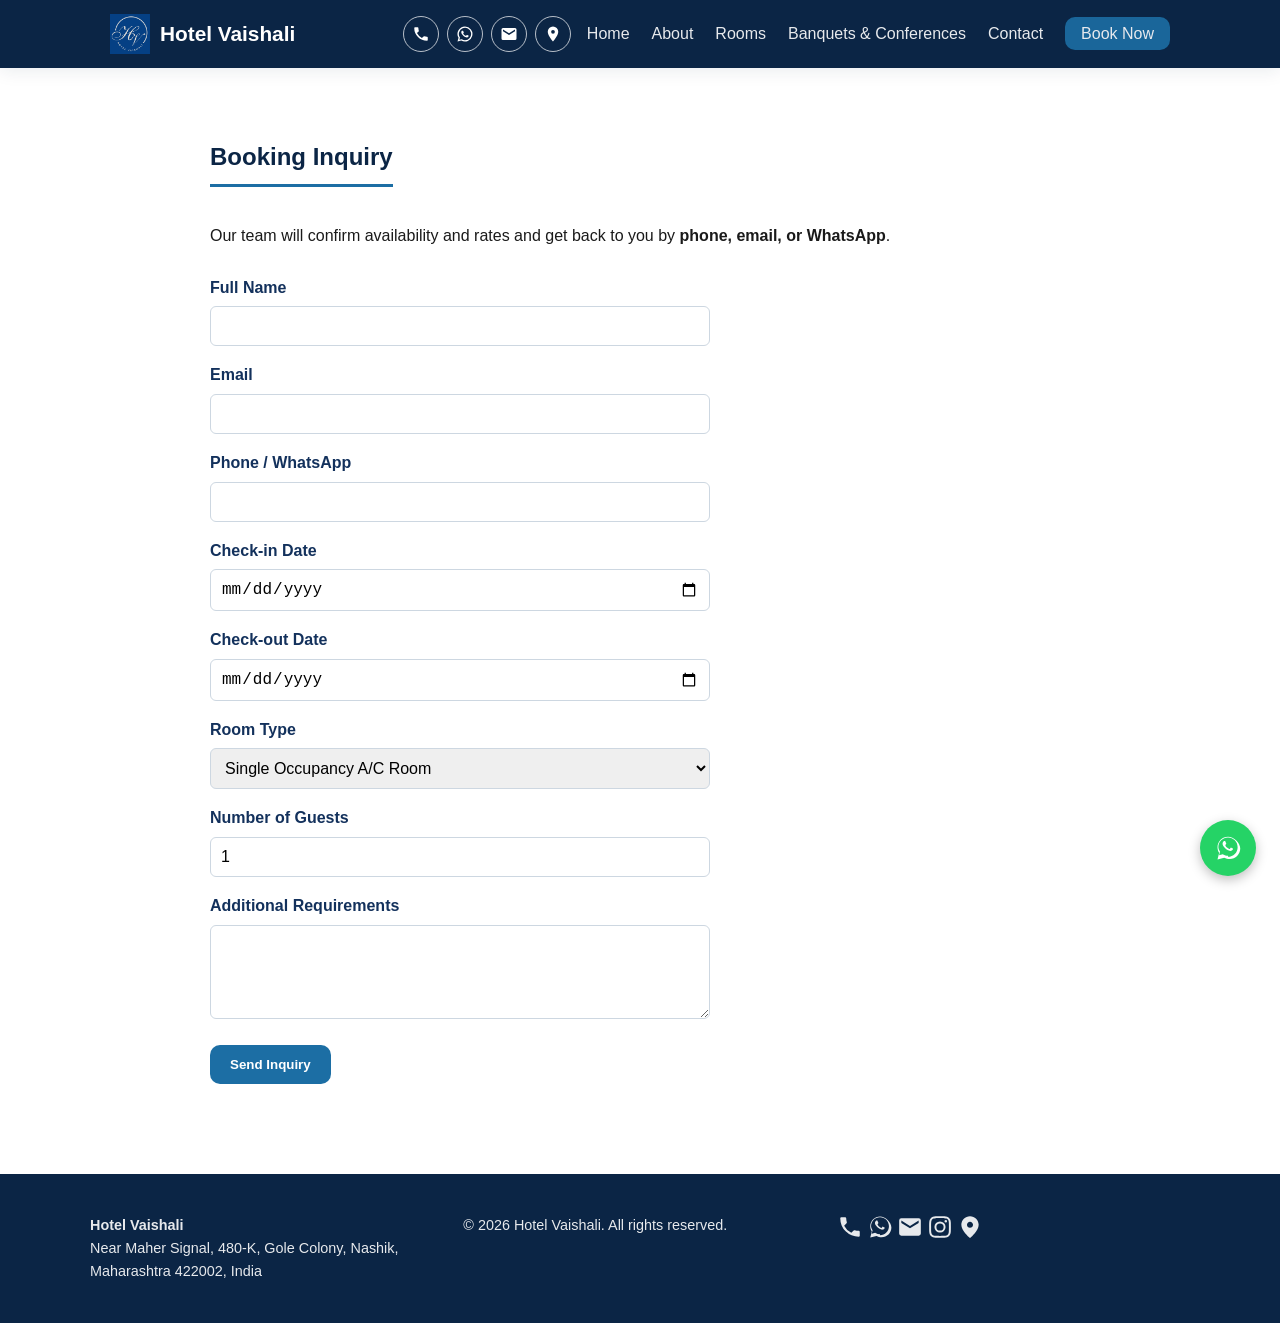
<file: booking.html>
<!DOCTYPE html>
<html lang="en">
<head>
<meta charset="utf-8">
<meta name="viewport" content="width=device-width, initial-scale=1">
<title>Booking / Inquiry - Hotel Vaishali</title>
<link rel="stylesheet" href="./theme/css/style.css">
</head>
<body>

<header class="site-header">
  <div class="header-inner">
    <a class="logo" href="./index.html">
      <img src="./images/logo.png" alt="Hotel Vaishali logo" onerror="this.style.display='none'">
      <span>Hotel Vaishali</span>
    </a>

<div class="header-contact" style="display:flex;align-items:center;gap:8px;margin-left:auto;margin-right:16px;flex-shrink:0;">
  <a class="hc-btn" href="tel:+919665333115" aria-label="Call Hotel Vaishali" title="Call"
     style="display:inline-flex;align-items:center;justify-content:center;width:36px;height:36px;border:1px solid rgba(255,255,255,0.7);border-radius:50%;color:#fff;text-decoration:none;">
    <svg xmlns="http://www.w3.org/2000/svg" viewBox="0 0 24 24" width="18" height="18" fill="#ffffff" aria-hidden="true"><path d="M6.6 10.8a15.1 15.1 0 0 0 6.6 6.6l2.2-2.2a1 1 0 0 1 1-.25 11.4 11.4 0 0 0 3.6.57 1 1 0 0 1 1 1V20a1 1 0 0 1-1 1A17 17 0 0 1 3 4a1 1 0 0 1 1-1h3.5a1 1 0 0 1 1 1c0 1.25.2 2.45.57 3.57a1 1 0 0 1-.25 1z"/></svg>
  </a>
  <a class="hc-btn" href="https://wa.me/919665333115" target="_blank" rel="noopener" aria-label="Chat on WhatsApp" title="WhatsApp"
     style="display:inline-flex;align-items:center;justify-content:center;width:36px;height:36px;border:1px solid rgba(255,255,255,0.7);border-radius:50%;color:#fff;text-decoration:none;">
    <svg xmlns="http://www.w3.org/2000/svg" viewBox="0 0 24 24" width="18" height="18" fill="#ffffff" aria-hidden="true"><path d="M12 2a10 10 0 0 0-8.6 15.1L2 22l5-1.3A10 10 0 1 0 12 2zm0 18.2a8.2 8.2 0 0 1-4.2-1.15l-.3-.18-3 .8.8-2.9-.2-.3A8.2 8.2 0 1 1 12 20.2zm4.5-6.1c-.25-.12-1.46-.72-1.7-.8-.22-.08-.4-.12-.56.12-.16.25-.64.8-.78.96-.14.16-.28.18-.53.06a6.7 6.7 0 0 1-3.3-2.9c-.25-.43.25-.4.72-1.34.08-.16.04-.3-.02-.42-.06-.12-.56-1.34-.76-1.84-.2-.48-.4-.42-.56-.42h-.47c-.16 0-.42.06-.64.3-.22.25-.84.82-.84 2s.86 2.3 1 2.48c.12.16 1.7 2.6 4.1 3.64 1.5.65 2.1.7 2.84.58.45-.07 1.46-.6 1.66-1.18.2-.58.2-1.07.14-1.18-.06-.1-.22-.16-.47-.28z"/></svg>
  </a>
  <a class="hc-btn" href="mailto:hotelvaishalim@gmail.com" aria-label="Email Hotel Vaishali" title="Email"
     style="display:inline-flex;align-items:center;justify-content:center;width:36px;height:36px;border:1px solid rgba(255,255,255,0.7);border-radius:50%;color:#fff;text-decoration:none;">
    <svg xmlns="http://www.w3.org/2000/svg" viewBox="0 0 24 24" width="18" height="18" fill="#ffffff" aria-hidden="true"><path d="M20 4H4a2 2 0 0 0-2 2v12a2 2 0 0 0 2 2h16a2 2 0 0 0 2-2V6a2 2 0 0 0-2-2zm0 4.2-8 5-8-5V6l8 5 8-5z"/></svg>
  </a>
  <a class="hc-btn" href="https://www.google.com/maps/search/?api=1&query=Hotel+Vaishali+Gole+Colony+Nashik" target="_blank" rel="noopener" aria-label="Open location in Google Maps" title="Location"
     style="display:inline-flex;align-items:center;justify-content:center;width:36px;height:36px;border:1px solid rgba(255,255,255,0.7);border-radius:50%;color:#fff;text-decoration:none;">
    <svg xmlns="http://www.w3.org/2000/svg" viewBox="0 0 24 24" width="18" height="18" fill="#ffffff" aria-hidden="true"><path d="M12 2a7 7 0 0 0-7 7c0 5.2 7 13 7 13s7-7.8 7-13a7 7 0 0 0-7-7zm0 9.5A2.5 2.5 0 1 1 12 6.5a2.5 2.5 0 0 1 0 5z"/></svg>
  </a>
</div>
    
    <nav class="main-nav">
      <button class="nav-toggle" aria-label="Toggle navigation">&#9776;</button>
      <ul>
        <li><a href="./index.html">Home</a></li>
        <li><a href="./about.html">About</a></li>
        <li><a href="./rooms.html">Rooms</a></li>
        <li><a href="./banquets.html">Banquets &amp; Conferences</a></li>
        <li><a href="./contact.html">Contact</a></li>
        <li><a class="nav-cta" href="./booking.html">Book Now</a></li>
      </ul>
    </nav>
  </div>
</header>

<main>
<div class="page-wrapper">
  <div class="page-content">
    <h2>Booking Inquiry</h2>
<p>Our team will confirm availability and rates and get back to you by <strong>phone, email, or WhatsApp</strong>.</p>
<form action="https://formspree.io/f/mppawknb" method="POST" class="booking-form">
  <label for="name">Full Name</label>
  <input type="text" id="name" name="name" required>

  <label for="email">Email</label>
  <input type="email" id="email" name="email" required>

  <label for="phone">Phone / WhatsApp</label>
  <input type="tel" id="phone" name="phone" required>

  <label for="checkin">Check-in Date</label>
  <input type="date" id="checkin" name="checkin" required>

  <label for="checkout">Check-out Date</label>
  <input type="date" id="checkout" name="checkout" required>

  <label for="room_type">Room Type</label>
  <select id="room_type" name="room_type">
    <option value="Single Occupancy A/C Room">Single Occupancy A/C Room</option>
    <option value="Single Occupancy A/C Room">Single Occupancy Non A/C Room</option>
    <option value="Double Occupancy A/C Room">Double Occupancy A/C Room</option>
    <option value="Double Occupancy A/C Room">Double Occupancy Non A/C Room</option>
    <option value="Double Occupancy A/C Room">Triple Occupancy A/C Room</option>
    <option value="Double Occupancy A/C Room">Triple Occupancy Non A/C Room</option>
    <option value="Family Suite">Family Suite A/C Room</option>
    <option value="Family Suite">Family Suite Non A/C Room</option>
    <option value="Not Sure">Not Sure Yet</option>
  </select>

  <label for="guests">Number of Guests</label>
  <input type="number" id="guests" name="guests" min="1" value="1" required>

  <label for="message">Additional Requirements</label>
  <textarea id="message" name="message" rows="4"></textarea>

  <button type="submit">Send Inquiry</button>
</form>
  </div>
</div>
</main>

<footer class="site-footer">
  <div class="footer-inner">
    <div>
      <strong>Hotel Vaishali</strong><br>
      Near Maher Signal, 480-K, Gole Colony, Nashik, Maharashtra 422002, India
    </div>
          <div>
        &copy; <span id="year"></span> Hotel Vaishali. All rights reserved.
      </div>

      <div class="footer-social">
        <a href="tel:+919665333115" aria-label="Call Hotel Vaishali">
  <svg viewBox="0 0 24 24" width="26" height="26" fill="#ffffff">
    <path d="M6.6 10.8a15.1 15.1 0 0 0 6.6 6.6l2.2-2.2a1 1 0 0 1 1-.25 11.4 11.4 0 0 0 3.6.57 1 1 0 0 1 1 1V20a1 1 0 0 1-1 1A17 17 0 0 1 3 4a1 1 0 0 1 1-1h3.5a1 1 0 0 1 1 1c0 1.25.2 2.45.57 3.57a1 1 0 0 1-.25 1z"/>
  </svg>
</a>
        
        <a href="https://wa.me/919665333115" target="_blank" rel="noopener" aria-label="Chat on WhatsApp">
          <svg viewBox="0 0 32 32" width="26" height="26" fill="#ffffff">
            <path d="M16 3C9.4 3 4 8.4 4 15c0 2.4.7 4.6 1.9 6.5L4 29l7.7-2c1.9 1 4.1 1.6 6.3 1.6 6.6 0 12-5.4 12-12S22.6 3 16 3zm0 21.8c-2 0-3.9-.5-5.5-1.5l-.4-.2-4.3 1.1 1.1-4.2-.3-.4C5.6 18 5 16.5 5 15c0-6.1 4.9-11 11-11s11 4.9 11 11-4.9 11-11 11zm6-8.2c-.3-.2-1.9-.9-2.2-1-.3-.1-.5-.2-.7.2-.2.3-.8 1-1 1.2-.2.2-.4.2-.7.1-.3-.2-1.4-.5-2.6-1.6-1-1-1.6-2.1-1.8-2.5-.2-.3 0-.5.1-.7.1-.1.6-.7.8-.9.2-.2.2-.4.1-.6-.1-.2-.7-1.7-1-2.3-.2-.5-.5-.4-.7-.4h-.6c-.2 0-.5.1-.8.4-.3.3-1.1 1.1-1.1 2.6 0 1.5 1.1 3 1.3 3.2.2.2 2 3.1 4.9 4.2 2.9 1.1 2.9.8 3.4.7.5-.1 1.9-.8 2.1-1.5.3-.7.3-1.4.2-1.5-.1-.1-.3-.2-.6-.4z"/>
          </svg>
        </a>

        <a href="mailto:hotelvaishalim@gmail.com" aria-label="Email Hotel Vaishali">
  <svg viewBox="0 0 24 24" width="26" height="26" fill="#ffffff">
    <path d="M20 4H4a2 2 0 0 0-2 2v12a2 2 0 0 0 2 2h16a2 2 0 0 0 2-2V6a2 2 0 0 0-2-2zm0 4.2-8 5-8-5V6l8 5 8-5z"/>
  </svg>
</a>

        <a href="https://instagram.com/hotelvaishali1985" target="_blank" rel="noopener" aria-label="Follow us on Instagram">
          <svg viewBox="0 0 24 24" width="26" height="26" fill="#ffffff">
            <path d="M12 2c-2.7 0-3.06.01-4.12.06-1.06.05-1.79.22-2.43.47-.66.26-1.22.6-1.77 1.15S2.79 4.75 2.53 5.41c-.25.64-.42 1.37-.47 2.43C2.01 8.9 2 9.26 2 12s.01 3.1.06 4.16c.05 1.06.22 1.79.47 2.43.26.66.6 1.22 1.15 1.77s1.11.89 1.77 1.15c.64.25 1.37.42 2.43.47C8.9 21.99 9.26 22 12 22s3.1-.01 4.16-.06c1.06-.05 1.79-.22 2.43-.47.66-.26 1.22-.6 1.77-1.15s.89-1.11 1.15-1.77c.25-.64.42-1.37.47-2.43.05-1.06.06-1.42.06-4.16s-.01-3.1-.06-4.16c-.05-1.06-.22-1.79-.47-2.43-.26-.66-.6-1.22-1.15-1.77s-1.11-.89-1.77-1.15c-.64-.25-1.37-.42-2.43-.47C15.1 2.01 14.74 2 12 2zm0 1.8c2.67 0 2.99.01 4.04.06.98.04 1.51.21 1.86.35.47.18.8.4 1.15.75.35.35.57.68.75 1.15.14.35.31.88.35 1.86.05 1.05.06 1.37.06 4.04s-.01 2.99-.06 4.04c-.04.98-.21 1.51-.35 1.86-.18.47-.4.8-.75 1.15-.35.35-.68.57-1.15.75-.35.14-.88.31-1.86.35-1.05.05-1.37.06-4.04.06s-2.99-.01-4.04-.06c-.98-.04-1.51-.21-1.86-.35-.47-.18-.8-.4-1.15-.75-.35-.35-.57-.68-.75-1.15-.14-.35-.31-.88-.35-1.86-.05-1.05-.06-1.37-.06-4.04s.01-2.99.06-4.04c.04-.98.21-1.51.35-1.86.18-.47.4-.8.75-1.15.35-.35.68-.57 1.15-.75.35-.14.88-.31 1.86-.35 1.05-.05 1.37-.06 4.04-.06zm0 3.06a5.14 5.14 0 1 0 0 10.28 5.14 5.14 0 0 0 0-10.28zm0 8.48a3.34 3.34 0 1 1 0-6.68 3.34 3.34 0 0 1 0 6.68zm6.54-8.68a1.2 1.2 0 1 1-2.4 0 1.2 1.2 0 0 1 2.4 0z"/>
          </svg>
        </a>

        <a href="https://maps.app.goo.gl/y4ybhqicqDBMojuC7" target="_blank" rel="noopener" aria-label="Find us on Google Maps">
  <svg viewBox="0 0 24 24" width="26" height="26" fill="#ffffff">
    <path d="M12 2C7.6 2 4 5.6 4 10c0 5.4 7 11.5 7.3 11.7.2.2.4.3.7.3s.5-.1.7-.3C13 21.5 20 15.4 20 10c0-4.4-3.6-8-8-8zm0 10.8c-1.5 0-2.8-1.3-2.8-2.8S10.5 7.2 12 7.2s2.8 1.3 2.8 2.8-1.3 2.8-2.8 2.8z"/>
  </svg>
        </a>
      </div>
        </a>
      </div>
    </div>
</footer>
  </div>
</footer>

<a href="https://wa.me/919665333115" class="whatsapp-float" target="_blank" rel="noopener" aria-label="Chat on WhatsApp">
  <svg viewBox="0 0 32 32" width="28" height="28" fill="#ffffff">
    <path d="M16 3C9.4 3 4 8.4 4 15c0 2.4.7 4.6 1.9 6.5L4 29l7.7-2c1.9 1 4.1 1.6 6.3 1.6 6.6 0 12-5.4 12-12S22.6 3 16 3zm0 21.8c-2 0-3.9-.5-5.5-1.5l-.4-.2-4.3 1.1 1.1-4.2-.3-.4C5.6 18 5 16.5 5 15c0-6.1 4.9-11 11-11s11 4.9 11 11-4.9 11-11 11zm6-8.2c-.3-.2-1.9-.9-2.2-1-.3-.1-.5-.2-.7.2-.2.3-.8 1-1 1.2-.2.2-.4.2-.7.1-.3-.2-1.4-.5-2.6-1.6-1-1-1.6-2.1-1.8-2.5-.2-.3 0-.5.1-.7.1-.1.6-.7.8-.9.2-.2.2-.4.1-.6-.1-.2-.7-1.7-1-2.3-.2-.5-.5-.4-.7-.4h-.6c-.2 0-.5.1-.8.4-.3.3-1.1 1.1-1.1 2.6 0 1.5 1.1 3 1.3 3.2.2.2 2 3.1 4.9 4.2 2.9 1.1 2.9.8 3.4.7.5-.1 1.9-.8 2.1-1.5.3-.7.3-1.4.2-1.5-.1-.1-.3-.2-.6-.4z"/>
  </svg>
</a>

<script src="./theme/js/main.js"></script>
</body>
</html>
</file>
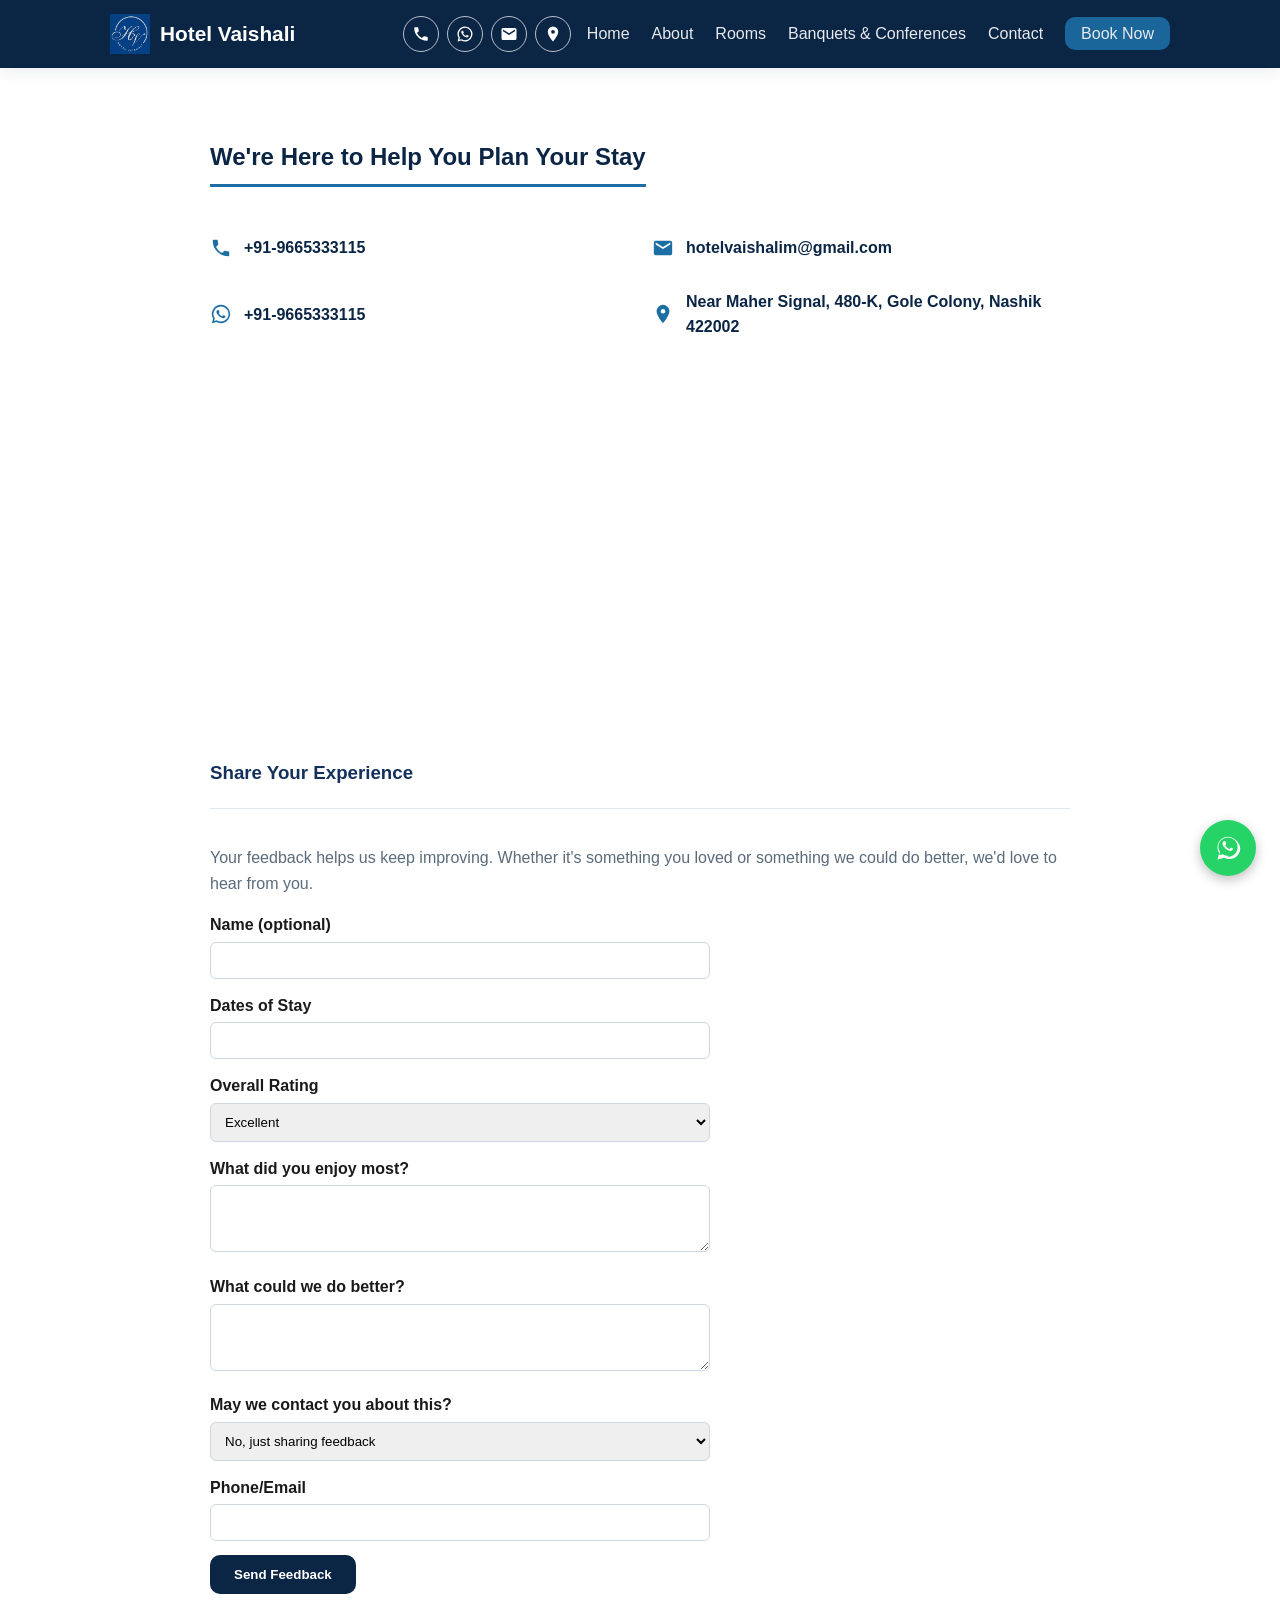
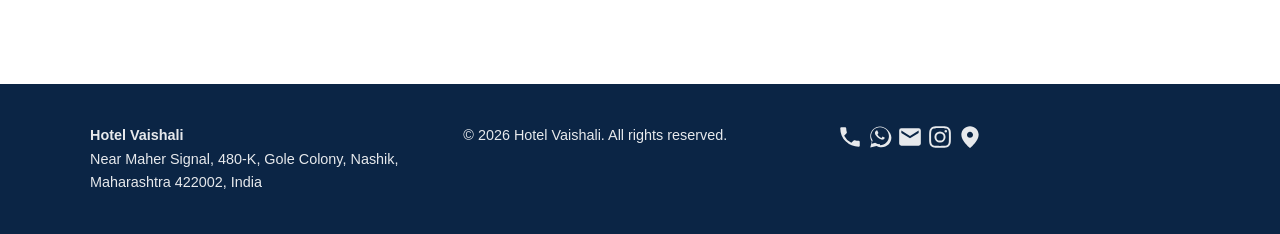
<file: contact.html>
<!DOCTYPE html>
<html lang="en">
<head>
<meta charset="utf-8">
<meta name="viewport" content="width=device-width, initial-scale=1">
<title>Contact - Hotel Vaishali</title>
<link rel="stylesheet" href="./theme/css/style.css">
</head>
<body>

<header class="site-header">
  <div class="header-inner">
    <a class="logo" href="./index.html">
      <img src="./images/logo.png" alt="Hotel Vaishali logo" onerror="this.style.display='none'">
      <span>Hotel Vaishali</span>
    </a>

<div class="header-contact" style="display:flex;align-items:center;gap:8px;margin-left:auto;margin-right:16px;flex-shrink:0;">
  <a class="hc-btn" href="tel:+919665333115" aria-label="Call Hotel Vaishali" title="Call"
     style="display:inline-flex;align-items:center;justify-content:center;width:36px;height:36px;border:1px solid rgba(255,255,255,0.7);border-radius:50%;color:#fff;text-decoration:none;">
    <svg xmlns="http://www.w3.org/2000/svg" viewBox="0 0 24 24" width="18" height="18" fill="#ffffff" aria-hidden="true"><path d="M6.6 10.8a15.1 15.1 0 0 0 6.6 6.6l2.2-2.2a1 1 0 0 1 1-.25 11.4 11.4 0 0 0 3.6.57 1 1 0 0 1 1 1V20a1 1 0 0 1-1 1A17 17 0 0 1 3 4a1 1 0 0 1 1-1h3.5a1 1 0 0 1 1 1c0 1.25.2 2.45.57 3.57a1 1 0 0 1-.25 1z"/></svg>
  </a>
  <a class="hc-btn" href="https://wa.me/919665333115" target="_blank" rel="noopener" aria-label="Chat on WhatsApp" title="WhatsApp"
     style="display:inline-flex;align-items:center;justify-content:center;width:36px;height:36px;border:1px solid rgba(255,255,255,0.7);border-radius:50%;color:#fff;text-decoration:none;">
    <svg xmlns="http://www.w3.org/2000/svg" viewBox="0 0 24 24" width="18" height="18" fill="#ffffff" aria-hidden="true"><path d="M12 2a10 10 0 0 0-8.6 15.1L2 22l5-1.3A10 10 0 1 0 12 2zm0 18.2a8.2 8.2 0 0 1-4.2-1.15l-.3-.18-3 .8.8-2.9-.2-.3A8.2 8.2 0 1 1 12 20.2zm4.5-6.1c-.25-.12-1.46-.72-1.7-.8-.22-.08-.4-.12-.56.12-.16.25-.64.8-.78.96-.14.16-.28.18-.53.06a6.7 6.7 0 0 1-3.3-2.9c-.25-.43.25-.4.72-1.34.08-.16.04-.3-.02-.42-.06-.12-.56-1.34-.76-1.84-.2-.48-.4-.42-.56-.42h-.47c-.16 0-.42.06-.64.3-.22.25-.84.82-.84 2s.86 2.3 1 2.48c.12.16 1.7 2.6 4.1 3.64 1.5.65 2.1.7 2.84.58.45-.07 1.46-.6 1.66-1.18.2-.58.2-1.07.14-1.18-.06-.1-.22-.16-.47-.28z"/></svg>
  </a>
  <a class="hc-btn" href="mailto:hotelvaishalim@gmail.com" aria-label="Email Hotel Vaishali" title="Email"
     style="display:inline-flex;align-items:center;justify-content:center;width:36px;height:36px;border:1px solid rgba(255,255,255,0.7);border-radius:50%;color:#fff;text-decoration:none;">
    <svg xmlns="http://www.w3.org/2000/svg" viewBox="0 0 24 24" width="18" height="18" fill="#ffffff" aria-hidden="true"><path d="M20 4H4a2 2 0 0 0-2 2v12a2 2 0 0 0 2 2h16a2 2 0 0 0 2-2V6a2 2 0 0 0-2-2zm0 4.2-8 5-8-5V6l8 5 8-5z"/></svg>
  </a>
  <a class="hc-btn" href="https://www.google.com/maps/search/?api=1&query=Hotel+Vaishali+Gole+Colony+Nashik" target="_blank" rel="noopener" aria-label="Open location in Google Maps" title="Location"
     style="display:inline-flex;align-items:center;justify-content:center;width:36px;height:36px;border:1px solid rgba(255,255,255,0.7);border-radius:50%;color:#fff;text-decoration:none;">
    <svg xmlns="http://www.w3.org/2000/svg" viewBox="0 0 24 24" width="18" height="18" fill="#ffffff" aria-hidden="true"><path d="M12 2a7 7 0 0 0-7 7c0 5.2 7 13 7 13s7-7.8 7-13a7 7 0 0 0-7-7zm0 9.5A2.5 2.5 0 1 1 12 6.5a2.5 2.5 0 0 1 0 5z"/></svg>
  </a>
</div>
    
    <nav class="main-nav">
      <button class="nav-toggle" aria-label="Toggle navigation">&#9776;</button>
      <ul>
        <li><a href="./index.html">Home</a></li>
        <li><a href="./about.html">About</a></li>
        <li><a href="./rooms.html">Rooms</a></li>
        <li><a href="./banquets.html">Banquets &amp; Conferences</a></li>
        <li><a href="./contact.html">Contact</a></li>
        <li><a class="nav-cta" href="./booking.html">Book Now</a></li>
      </ul>
    </nav>
  </div>
</header>

<main>
<div class="page-wrapper">
  <div class="page-content">
    <h2>We're Here to Help You Plan Your Stay</h2>
<div class="contact-grid">
<a class="contact-item" href="tel:+919665333115">
<svg viewBox="0 0 24 24" width="22" height="22" fill="currentColor" aria-hidden="true"><path d="M6.6 10.8a15.1 15.1 0 0 0 6.6 6.6l2.2-2.2a1 1 0 0 1 1-.25 11.4 11.4 0 0 0 3.6.57 1 1 0 0 1 1 1V20a1 1 0 0 1-1 1A17 17 0 0 1 3 4a1 1 0 0 1 1-1h3.5a1 1 0 0 1 1 1c0 1.25.2 2.45.57 3.57a1 1 0 0 1-.25 1z"/></svg>
<span>+91-9665333115</span>
</a>
<a class="contact-item" href="mailto:hotelvaishalim@gmail.com">
<svg viewBox="0 0 24 24" width="22" height="22" fill="currentColor" aria-hidden="true"><path d="M20 4H4a2 2 0 0 0-2 2v12a2 2 0 0 0 2 2h16a2 2 0 0 0 2-2V6a2 2 0 0 0-2-2zm0 4.2-8 5-8-5V6l8 5 8-5z"/></svg>
<span>hotelvaishalim@gmail.com</span>
</a>
<a class="contact-item" href="https://wa.me/919665333115" target="_blank" rel="noopener">
<svg viewBox="0 0 24 24" width="22" height="22" fill="currentColor" aria-hidden="true"><path d="M12 2a10 10 0 0 0-8.6 15.1L2 22l5-1.3A10 10 0 1 0 12 2zm0 18.2a8.2 8.2 0 0 1-4.2-1.15l-.3-.18-3 .8.8-2.9-.2-.3A8.2 8.2 0 1 1 12 20.2zm4.5-6.1c-.25-.12-1.46-.72-1.7-.8-.22-.08-.4-.12-.56.12-.16.25-.64.8-.78.96-.14.16-.28.18-.53.06a6.7 6.7 0 0 1-3.3-2.9c-.25-.43.25-.4.72-1.34.08-.16.04-.3-.02-.42-.06-.12-.56-1.34-.76-1.84-.2-.48-.4-.42-.56-.42h-.47c-.16 0-.42.06-.64.3-.22.25-.84.82-.84 2s.86 2.3 1 2.48c.12.16 1.7 2.6 4.1 3.64 1.5.65 2.1.7 2.84.58.45-.07 1.46-.6 1.66-1.18.2-.58.2-1.07.14-1.18-.06-.1-.22-.16-.47-.28z"/></svg>
<span>+91-9665333115</span>
</a>
<a class="contact-item" href="https://www.google.com/maps/search/?api=1&query=Hotel+Vaishali+Gole+Colony+Nashik" target="_blank" rel="noopener">
<svg viewBox="0 0 24 24" width="22" height="22" fill="currentColor" aria-hidden="true"><path d="M12 2a7 7 0 0 0-7 7c0 5.2 7 13 7 13s7-7.8 7-13a7 7 0 0 0-7-7zm0 9.5A2.5 2.5 0 1 1 12 6.5a2.5 2.5 0 0 1 0 5z"/></svg>
<span>Near Maher Signal, 480-K, Gole Colony, Nashik 422002</span>
</a>
</div>
<div class="contact-map"><iframe src="https://www.google.com/maps/embed?pb=!1m18!1m12!1m3!1d4461.810129901474!2d73.78064877591687!3d20.004648881400776!2m3!1f0!2f0!3f0!3m2!1i1024!2i768!4f13.1!3m3!1m2!1s0x3bddeba8a6aaaaab%3A0xe5f0b8d50e765285!2sHotel%20Vaishali!5e1!3m2!1sen!2sde!4v1795264017201!5m2!1sen!2sde" width="600" height="450" style="border:0;" allowfullscreen="" loading="lazy" referrerpolicy="strict-origin-when-cross-origin" title="Hotel Vaishali location on Google Maps"></iframe></div>

<h3>Share Your Experience</h3>
<div style="margin-top:20px; padding-top:20px; border-top:1px solid #e2e8f0;">
<p style="color:#5a6b7a;">Your feedback helps us keep improving. Whether it's something you loved or something we could do better, we'd love to hear from you.</p>

<form action="https://formspree.io/f/maeyodek" method="POST">

<div style="margin-bottom:14px;">
<label style="display:block; font-weight:600; margin-bottom:4px;">Name (optional)</label>
<input type="text" name="name" style="width:100%; max-width:500px; padding:10px; border:1px solid #cdd7e1; border-radius:6px;">
</div>

<div style="margin-bottom:14px;">
<label style="display:block; font-weight:600; margin-bottom:4px;">Dates of Stay</label>
<input type="text" name="stay_dates" style="width:100%; max-width:500px; padding:10px; border:1px solid #cdd7e1; border-radius:6px;">
</div>

<div style="margin-bottom:14px;">
<label style="display:block; font-weight:600; margin-bottom:4px;">Overall Rating</label>
<select name="rating" style="width:100%; max-width:500px; padding:10px; border:1px solid #cdd7e1; border-radius:6px;">
<option value="5">Excellent</option>
<option value="4">Very Good</option>
<option value="3">Good</option>
<option value="2">Fair</option>
<option value="1">Needs Improvement</option>
</select>
</div>

<div style="margin-bottom:14px;">
<label style="display:block; font-weight:600; margin-bottom:4px;">What did you enjoy most?</label>
<textarea name="loved" rows="3" style="width:100%; max-width:500px; padding:10px; border:1px solid #cdd7e1; border-radius:6px;"></textarea>
</div>

<div style="margin-bottom:14px;">
<label style="display:block; font-weight:600; margin-bottom:4px;">What could we do better?</label>
<textarea name="improve" rows="3" style="width:100%; max-width:500px; padding:10px; border:1px solid #cdd7e1; border-radius:6px;"></textarea>
</div>

<div style="margin-bottom:14px;">
<label style="display:block; font-weight:600; margin-bottom:4px;">May we contact you about this?</label>
<select name="contact_ok" style="width:100%; max-width:500px; padding:10px; border:1px solid #cdd7e1; border-radius:6px;">
<option value="No">No, just sharing feedback</option>
<option value="Yes">Yes, please reach out</option>
</select>
</div>

<div style="margin-bottom:14px;">
<label style="display:block; font-weight:600; margin-bottom:4px;">Phone/Email</label>
<input type="text" name="phone" style="width:100%; max-width:500px; padding:10px; border:1px solid #cdd7e1; border-radius:6px;">
</div>

<button type="submit" style="background:#0b2545; color:#fff; border:none; padding:12px 24px; border-radius:10px; font-weight:600; cursor:pointer;">Send Feedback</button>

</form>
</div>
  </div>
</div>
</main>

<footer class="site-footer">
  <div class="footer-inner">
    <div>
      <strong>Hotel Vaishali</strong><br>
      Near Maher Signal, 480-K, Gole Colony, Nashik, Maharashtra 422002, India
    </div>
          <div>
        &copy; <span id="year"></span> Hotel Vaishali. All rights reserved.
      </div>

      <div class="footer-social">
        <a href="tel:+919665333115" aria-label="Call Hotel Vaishali">
  <svg viewBox="0 0 24 24" width="26" height="26" fill="#ffffff">
    <path d="M6.6 10.8a15.1 15.1 0 0 0 6.6 6.6l2.2-2.2a1 1 0 0 1 1-.25 11.4 11.4 0 0 0 3.6.57 1 1 0 0 1 1 1V20a1 1 0 0 1-1 1A17 17 0 0 1 3 4a1 1 0 0 1 1-1h3.5a1 1 0 0 1 1 1c0 1.25.2 2.45.57 3.57a1 1 0 0 1-.25 1z"/>
  </svg>
</a>
        
        <a href="https://wa.me/919665333115" target="_blank" rel="noopener" aria-label="Chat on WhatsApp">
          <svg viewBox="0 0 32 32" width="26" height="26" fill="#ffffff">
            <path d="M16 3C9.4 3 4 8.4 4 15c0 2.4.7 4.6 1.9 6.5L4 29l7.7-2c1.9 1 4.1 1.6 6.3 1.6 6.6 0 12-5.4 12-12S22.6 3 16 3zm0 21.8c-2 0-3.9-.5-5.5-1.5l-.4-.2-4.3 1.1 1.1-4.2-.3-.4C5.6 18 5 16.5 5 15c0-6.1 4.9-11 11-11s11 4.9 11 11-4.9 11-11 11zm6-8.2c-.3-.2-1.9-.9-2.2-1-.3-.1-.5-.2-.7.2-.2.3-.8 1-1 1.2-.2.2-.4.2-.7.1-.3-.2-1.4-.5-2.6-1.6-1-1-1.6-2.1-1.8-2.5-.2-.3 0-.5.1-.7.1-.1.6-.7.8-.9.2-.2.2-.4.1-.6-.1-.2-.7-1.7-1-2.3-.2-.5-.5-.4-.7-.4h-.6c-.2 0-.5.1-.8.4-.3.3-1.1 1.1-1.1 2.6 0 1.5 1.1 3 1.3 3.2.2.2 2 3.1 4.9 4.2 2.9 1.1 2.9.8 3.4.7.5-.1 1.9-.8 2.1-1.5.3-.7.3-1.4.2-1.5-.1-.1-.3-.2-.6-.4z"/>
          </svg>
        </a>

        <a href="mailto:hotelvaishalim@gmail.com" aria-label="Email Hotel Vaishali">
  <svg viewBox="0 0 24 24" width="26" height="26" fill="#ffffff">
    <path d="M20 4H4a2 2 0 0 0-2 2v12a2 2 0 0 0 2 2h16a2 2 0 0 0 2-2V6a2 2 0 0 0-2-2zm0 4.2-8 5-8-5V6l8 5 8-5z"/>
  </svg>
</a>

        <a href="https://instagram.com/hotelvaishali1985" target="_blank" rel="noopener" aria-label="Follow us on Instagram">
          <svg viewBox="0 0 24 24" width="26" height="26" fill="#ffffff">
            <path d="M12 2c-2.7 0-3.06.01-4.12.06-1.06.05-1.79.22-2.43.47-.66.26-1.22.6-1.77 1.15S2.79 4.75 2.53 5.41c-.25.64-.42 1.37-.47 2.43C2.01 8.9 2 9.26 2 12s.01 3.1.06 4.16c.05 1.06.22 1.79.47 2.43.26.66.6 1.22 1.15 1.77s1.11.89 1.77 1.15c.64.25 1.37.42 2.43.47C8.9 21.99 9.26 22 12 22s3.1-.01 4.16-.06c1.06-.05 1.79-.22 2.43-.47.66-.26 1.22-.6 1.77-1.15s.89-1.11 1.15-1.77c.25-.64.42-1.37.47-2.43.05-1.06.06-1.42.06-4.16s-.01-3.1-.06-4.16c-.05-1.06-.22-1.79-.47-2.43-.26-.66-.6-1.22-1.15-1.77s-1.11-.89-1.77-1.15c-.64-.25-1.37-.42-2.43-.47C15.1 2.01 14.74 2 12 2zm0 1.8c2.67 0 2.99.01 4.04.06.98.04 1.51.21 1.86.35.47.18.8.4 1.15.75.35.35.57.68.75 1.15.14.35.31.88.35 1.86.05 1.05.06 1.37.06 4.04s-.01 2.99-.06 4.04c-.04.98-.21 1.51-.35 1.86-.18.47-.4.8-.75 1.15-.35.35-.68.57-1.15.75-.35.14-.88.31-1.86.35-1.05.05-1.37.06-4.04.06s-2.99-.01-4.04-.06c-.98-.04-1.51-.21-1.86-.35-.47-.18-.8-.4-1.15-.75-.35-.35-.57-.68-.75-1.15-.14-.35-.31-.88-.35-1.86-.05-1.05-.06-1.37-.06-4.04s.01-2.99.06-4.04c.04-.98.21-1.51.35-1.86.18-.47.4-.8.75-1.15.35-.35.68-.57 1.15-.75.35-.14.88-.31 1.86-.35 1.05-.05 1.37-.06 4.04-.06zm0 3.06a5.14 5.14 0 1 0 0 10.28 5.14 5.14 0 0 0 0-10.28zm0 8.48a3.34 3.34 0 1 1 0-6.68 3.34 3.34 0 0 1 0 6.68zm6.54-8.68a1.2 1.2 0 1 1-2.4 0 1.2 1.2 0 0 1 2.4 0z"/>
          </svg>
        </a>

        <a href="https://maps.app.goo.gl/y4ybhqicqDBMojuC7" target="_blank" rel="noopener" aria-label="Find us on Google Maps">
  <svg viewBox="0 0 24 24" width="26" height="26" fill="#ffffff">
    <path d="M12 2C7.6 2 4 5.6 4 10c0 5.4 7 11.5 7.3 11.7.2.2.4.3.7.3s.5-.1.7-.3C13 21.5 20 15.4 20 10c0-4.4-3.6-8-8-8zm0 10.8c-1.5 0-2.8-1.3-2.8-2.8S10.5 7.2 12 7.2s2.8 1.3 2.8 2.8-1.3 2.8-2.8 2.8z"/>
  </svg>
        </a>
      </div>
        </a>
      </div>
    </div>
</footer>
  </div>
</footer>

<a href="https://wa.me/919665333115" class="whatsapp-float" target="_blank" rel="noopener" aria-label="Chat on WhatsApp">
  <svg viewBox="0 0 32 32" width="28" height="28" fill="#ffffff">
    <path d="M16 3C9.4 3 4 8.4 4 15c0 2.4.7 4.6 1.9 6.5L4 29l7.7-2c1.9 1 4.1 1.6 6.3 1.6 6.6 0 12-5.4 12-12S22.6 3 16 3zm0 21.8c-2 0-3.9-.5-5.5-1.5l-.4-.2-4.3 1.1 1.1-4.2-.3-.4C5.6 18 5 16.5 5 15c0-6.1 4.9-11 11-11s11 4.9 11 11-4.9 11-11 11zm6-8.2c-.3-.2-1.9-.9-2.2-1-.3-.1-.5-.2-.7.2-.2.3-.8 1-1 1.2-.2.2-.4.2-.7.1-.3-.2-1.4-.5-2.6-1.6-1-1-1.6-2.1-1.8-2.5-.2-.3 0-.5.1-.7.1-.1.6-.7.8-.9.2-.2.2-.4.1-.6-.1-.2-.7-1.7-1-2.3-.2-.5-.5-.4-.7-.4h-.6c-.2 0-.5.1-.8.4-.3.3-1.1 1.1-1.1 2.6 0 1.5 1.1 3 1.3 3.2.2.2 2 3.1 4.9 4.2 2.9 1.1 2.9.8 3.4.7.5-.1 1.9-.8 2.1-1.5.3-.7.3-1.4.2-1.5-.1-.1-.3-.2-.6-.4z"/>
  </svg>
</a>

<script src="./theme/js/main.js"></script>
</body>
</html>
</file>
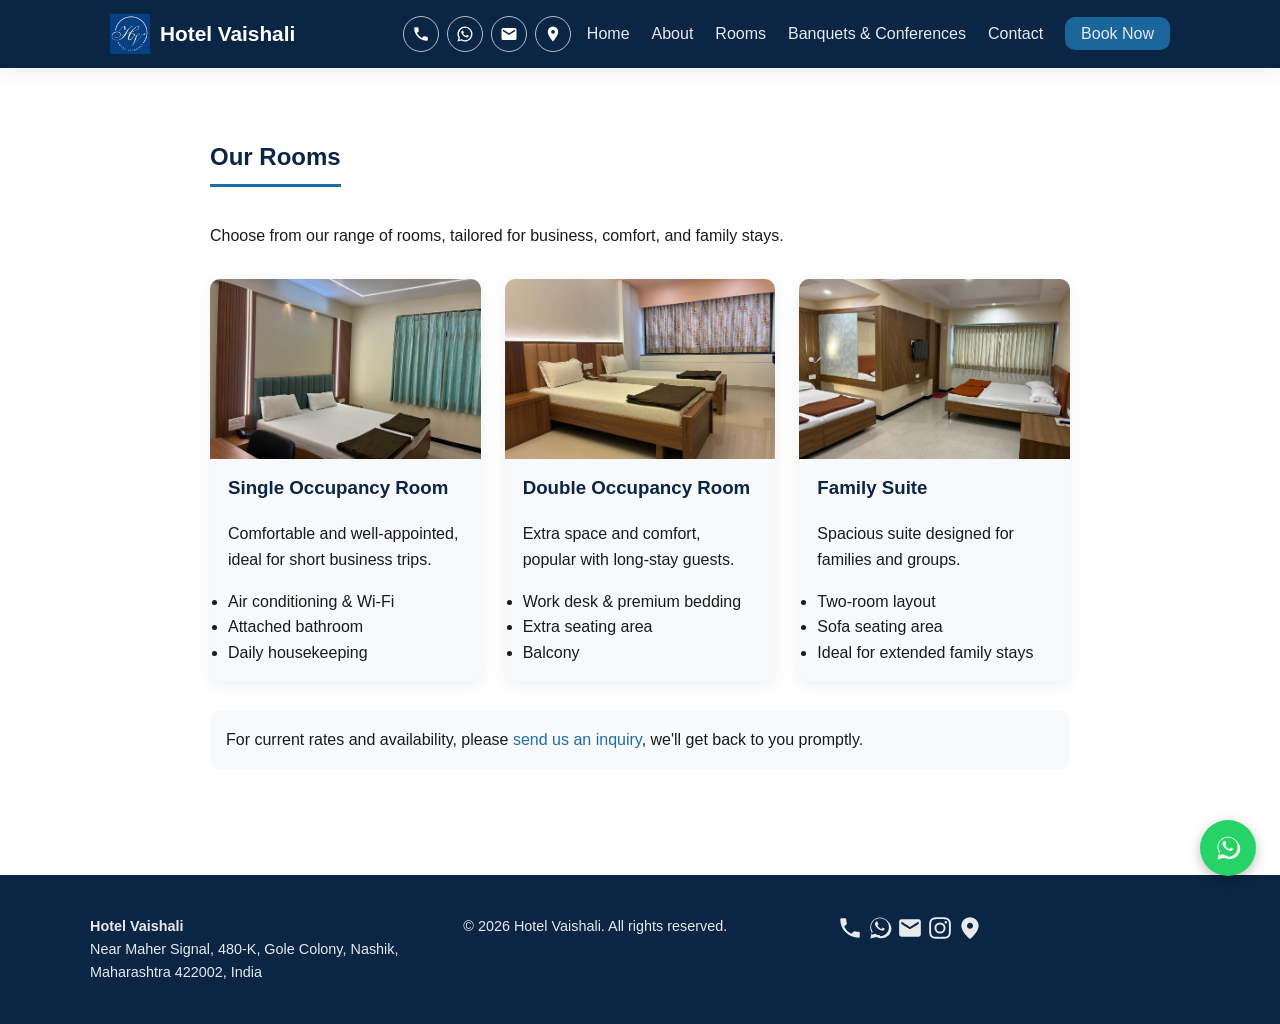
<file: rooms.html>
<!DOCTYPE html>
<html lang="en">
<head>
<meta charset="utf-8">
<meta name="viewport" content="width=device-width, initial-scale=1">
<title>Rooms - Hotel Vaishali</title>
<link rel="stylesheet" href="./theme/css/style.css">
</head>
<body>

<header class="site-header">
  <div class="header-inner">
    <a class="logo" href="./index.html">
      <img src="./images/logo.png" alt="Hotel Vaishali logo" onerror="this.style.display='none'">
      <span>Hotel Vaishali</span>
    </a>

<div class="header-contact" style="display:flex;align-items:center;gap:8px;margin-left:auto;margin-right:16px;flex-shrink:0;">
  <a class="hc-btn" href="tel:+919665333115" aria-label="Call Hotel Vaishali" title="Call"
     style="display:inline-flex;align-items:center;justify-content:center;width:36px;height:36px;border:1px solid rgba(255,255,255,0.7);border-radius:50%;color:#fff;text-decoration:none;">
    <svg xmlns="http://www.w3.org/2000/svg" viewBox="0 0 24 24" width="18" height="18" fill="#ffffff" aria-hidden="true"><path d="M6.6 10.8a15.1 15.1 0 0 0 6.6 6.6l2.2-2.2a1 1 0 0 1 1-.25 11.4 11.4 0 0 0 3.6.57 1 1 0 0 1 1 1V20a1 1 0 0 1-1 1A17 17 0 0 1 3 4a1 1 0 0 1 1-1h3.5a1 1 0 0 1 1 1c0 1.25.2 2.45.57 3.57a1 1 0 0 1-.25 1z"/></svg>
  </a>
  <a class="hc-btn" href="https://wa.me/919665333115" target="_blank" rel="noopener" aria-label="Chat on WhatsApp" title="WhatsApp"
     style="display:inline-flex;align-items:center;justify-content:center;width:36px;height:36px;border:1px solid rgba(255,255,255,0.7);border-radius:50%;color:#fff;text-decoration:none;">
    <svg xmlns="http://www.w3.org/2000/svg" viewBox="0 0 24 24" width="18" height="18" fill="#ffffff" aria-hidden="true"><path d="M12 2a10 10 0 0 0-8.6 15.1L2 22l5-1.3A10 10 0 1 0 12 2zm0 18.2a8.2 8.2 0 0 1-4.2-1.15l-.3-.18-3 .8.8-2.9-.2-.3A8.2 8.2 0 1 1 12 20.2zm4.5-6.1c-.25-.12-1.46-.72-1.7-.8-.22-.08-.4-.12-.56.12-.16.25-.64.8-.78.96-.14.16-.28.18-.53.06a6.7 6.7 0 0 1-3.3-2.9c-.25-.43.25-.4.72-1.34.08-.16.04-.3-.02-.42-.06-.12-.56-1.34-.76-1.84-.2-.48-.4-.42-.56-.42h-.47c-.16 0-.42.06-.64.3-.22.25-.84.82-.84 2s.86 2.3 1 2.48c.12.16 1.7 2.6 4.1 3.64 1.5.65 2.1.7 2.84.58.45-.07 1.46-.6 1.66-1.18.2-.58.2-1.07.14-1.18-.06-.1-.22-.16-.47-.28z"/></svg>
  </a>
  <a class="hc-btn" href="mailto:hotelvaishalim@gmail.com" aria-label="Email Hotel Vaishali" title="Email"
     style="display:inline-flex;align-items:center;justify-content:center;width:36px;height:36px;border:1px solid rgba(255,255,255,0.7);border-radius:50%;color:#fff;text-decoration:none;">
    <svg xmlns="http://www.w3.org/2000/svg" viewBox="0 0 24 24" width="18" height="18" fill="#ffffff" aria-hidden="true"><path d="M20 4H4a2 2 0 0 0-2 2v12a2 2 0 0 0 2 2h16a2 2 0 0 0 2-2V6a2 2 0 0 0-2-2zm0 4.2-8 5-8-5V6l8 5 8-5z"/></svg>
  </a>
  <a class="hc-btn" href="https://www.google.com/maps/search/?api=1&query=Hotel+Vaishali+Gole+Colony+Nashik" target="_blank" rel="noopener" aria-label="Open location in Google Maps" title="Location"
     style="display:inline-flex;align-items:center;justify-content:center;width:36px;height:36px;border:1px solid rgba(255,255,255,0.7);border-radius:50%;color:#fff;text-decoration:none;">
    <svg xmlns="http://www.w3.org/2000/svg" viewBox="0 0 24 24" width="18" height="18" fill="#ffffff" aria-hidden="true"><path d="M12 2a7 7 0 0 0-7 7c0 5.2 7 13 7 13s7-7.8 7-13a7 7 0 0 0-7-7zm0 9.5A2.5 2.5 0 1 1 12 6.5a2.5 2.5 0 0 1 0 5z"/></svg>
  </a>
</div>
    
    <nav class="main-nav">
      <button class="nav-toggle" aria-label="Toggle navigation">&#9776;</button>
      <ul>
        <li><a href="./index.html">Home</a></li>
        <li><a href="./about.html">About</a></li>
        <li><a href="./rooms.html">Rooms</a></li>
        <li><a href="./banquets.html">Banquets &amp; Conferences</a></li>
        <li><a href="./contact.html">Contact</a></li>
        <li><a class="nav-cta" href="./booking.html">Book Now</a></li>
      </ul>
    </nav>
  </div>
</header>

<main>
<div class="page-wrapper">
  <div class="page-content">
    <h2>Our Rooms</h2>
<p>Choose from our range of rooms, tailored for business, comfort, and family stays.</p>
<div class="room-grid">

<div class="room-card">
<img src="images/room-standard-2.png" alt="Standard Room">
<h3>Single Occupancy Room</h3>

<p>Comfortable and well-appointed, ideal for short business trips.</p>
<ul>
<li>Air conditioning &amp; Wi-Fi</li>
<li>Attached bathroom</li>
<li>Daily housekeeping</li>
</ul>
</div>

<div class="room-card">
<img src="images/room-deluxe.png" alt="Deluxe Room">
<h3>Double Occupancy Room</h3>

<p>Extra space and comfort, popular with long-stay guests.</p>
<ul>
<li>Work desk &amp; premium bedding</li>
<li>Extra seating area</li>
<li>Balcony</li>
</ul>
</div>

<div class="room-card">
<img src="images/room-family.png" alt="Family Suite">
<h3>Family Suite</h3>

<p>Spacious suite designed for families and groups.</p>
<ul>
<li>Two-room layout</li>
<li>Sofa seating area</li>
<li>Ideal for extended family stays</li>
</ul>
</div>

</div>

<p class="cta-line">For current rates and availability, please <a href="booking.html">send us an inquiry</a>, we'll get back to you promptly.</p>
  </div>
</div>
</main>

<footer class="site-footer">
  <div class="footer-inner">
    <div>
      <strong>Hotel Vaishali</strong><br>
      Near Maher Signal, 480-K, Gole Colony, Nashik, Maharashtra 422002, India
    </div>
          <div>
        &copy; <span id="year"></span> Hotel Vaishali. All rights reserved.
      </div>

      <div class="footer-social">
        <a href="tel:+919665333115" aria-label="Call Hotel Vaishali">
  <svg viewBox="0 0 24 24" width="26" height="26" fill="#ffffff">
    <path d="M6.6 10.8a15.1 15.1 0 0 0 6.6 6.6l2.2-2.2a1 1 0 0 1 1-.25 11.4 11.4 0 0 0 3.6.57 1 1 0 0 1 1 1V20a1 1 0 0 1-1 1A17 17 0 0 1 3 4a1 1 0 0 1 1-1h3.5a1 1 0 0 1 1 1c0 1.25.2 2.45.57 3.57a1 1 0 0 1-.25 1z"/>
  </svg>
</a>
        
        <a href="https://wa.me/919665333115" target="_blank" rel="noopener" aria-label="Chat on WhatsApp">
          <svg viewBox="0 0 32 32" width="26" height="26" fill="#ffffff">
            <path d="M16 3C9.4 3 4 8.4 4 15c0 2.4.7 4.6 1.9 6.5L4 29l7.7-2c1.9 1 4.1 1.6 6.3 1.6 6.6 0 12-5.4 12-12S22.6 3 16 3zm0 21.8c-2 0-3.9-.5-5.5-1.5l-.4-.2-4.3 1.1 1.1-4.2-.3-.4C5.6 18 5 16.5 5 15c0-6.1 4.9-11 11-11s11 4.9 11 11-4.9 11-11 11zm6-8.2c-.3-.2-1.9-.9-2.2-1-.3-.1-.5-.2-.7.2-.2.3-.8 1-1 1.2-.2.2-.4.2-.7.1-.3-.2-1.4-.5-2.6-1.6-1-1-1.6-2.1-1.8-2.5-.2-.3 0-.5.1-.7.1-.1.6-.7.8-.9.2-.2.2-.4.1-.6-.1-.2-.7-1.7-1-2.3-.2-.5-.5-.4-.7-.4h-.6c-.2 0-.5.1-.8.4-.3.3-1.1 1.1-1.1 2.6 0 1.5 1.1 3 1.3 3.2.2.2 2 3.1 4.9 4.2 2.9 1.1 2.9.8 3.4.7.5-.1 1.9-.8 2.1-1.5.3-.7.3-1.4.2-1.5-.1-.1-.3-.2-.6-.4z"/>
          </svg>
        </a>

        <a href="mailto:hotelvaishalim@gmail.com" aria-label="Email Hotel Vaishali">
  <svg viewBox="0 0 24 24" width="26" height="26" fill="#ffffff">
    <path d="M20 4H4a2 2 0 0 0-2 2v12a2 2 0 0 0 2 2h16a2 2 0 0 0 2-2V6a2 2 0 0 0-2-2zm0 4.2-8 5-8-5V6l8 5 8-5z"/>
  </svg>
</a>

        <a href="https://instagram.com/hotelvaishali1985" target="_blank" rel="noopener" aria-label="Follow us on Instagram">
          <svg viewBox="0 0 24 24" width="26" height="26" fill="#ffffff">
            <path d="M12 2c-2.7 0-3.06.01-4.12.06-1.06.05-1.79.22-2.43.47-.66.26-1.22.6-1.77 1.15S2.79 4.75 2.53 5.41c-.25.64-.42 1.37-.47 2.43C2.01 8.9 2 9.26 2 12s.01 3.1.06 4.16c.05 1.06.22 1.79.47 2.43.26.66.6 1.22 1.15 1.77s1.11.89 1.77 1.15c.64.25 1.37.42 2.43.47C8.9 21.99 9.26 22 12 22s3.1-.01 4.16-.06c1.06-.05 1.79-.22 2.43-.47.66-.26 1.22-.6 1.77-1.15s.89-1.11 1.15-1.77c.25-.64.42-1.37.47-2.43.05-1.06.06-1.42.06-4.16s-.01-3.1-.06-4.16c-.05-1.06-.22-1.79-.47-2.43-.26-.66-.6-1.22-1.15-1.77s-1.11-.89-1.77-1.15c-.64-.25-1.37-.42-2.43-.47C15.1 2.01 14.74 2 12 2zm0 1.8c2.67 0 2.99.01 4.04.06.98.04 1.51.21 1.86.35.47.18.8.4 1.15.75.35.35.57.68.75 1.15.14.35.31.88.35 1.86.05 1.05.06 1.37.06 4.04s-.01 2.99-.06 4.04c-.04.98-.21 1.51-.35 1.86-.18.47-.4.8-.75 1.15-.35.35-.68.57-1.15.75-.35.14-.88.31-1.86.35-1.05.05-1.37.06-4.04.06s-2.99-.01-4.04-.06c-.98-.04-1.51-.21-1.86-.35-.47-.18-.8-.4-1.15-.75-.35-.35-.57-.68-.75-1.15-.14-.35-.31-.88-.35-1.86-.05-1.05-.06-1.37-.06-4.04s.01-2.99.06-4.04c.04-.98.21-1.51.35-1.86.18-.47.4-.8.75-1.15.35-.35.68-.57 1.15-.75.35-.14.88-.31 1.86-.35 1.05-.05 1.37-.06 4.04-.06zm0 3.06a5.14 5.14 0 1 0 0 10.28 5.14 5.14 0 0 0 0-10.28zm0 8.48a3.34 3.34 0 1 1 0-6.68 3.34 3.34 0 0 1 0 6.68zm6.54-8.68a1.2 1.2 0 1 1-2.4 0 1.2 1.2 0 0 1 2.4 0z"/>
          </svg>
        </a>

        <a href="https://maps.app.goo.gl/y4ybhqicqDBMojuC7" target="_blank" rel="noopener" aria-label="Find us on Google Maps">
  <svg viewBox="0 0 24 24" width="26" height="26" fill="#ffffff">
    <path d="M12 2C7.6 2 4 5.6 4 10c0 5.4 7 11.5 7.3 11.7.2.2.4.3.7.3s.5-.1.7-.3C13 21.5 20 15.4 20 10c0-4.4-3.6-8-8-8zm0 10.8c-1.5 0-2.8-1.3-2.8-2.8S10.5 7.2 12 7.2s2.8 1.3 2.8 2.8-1.3 2.8-2.8 2.8z"/>
  </svg>
        </a>
      </div>
        </a>
      </div>
    </div>
</footer>
  </div>
</footer>

<a href="https://wa.me/919665333115" class="whatsapp-float" target="_blank" rel="noopener" aria-label="Chat on WhatsApp">
  <svg viewBox="0 0 32 32" width="28" height="28" fill="#ffffff">
    <path d="M16 3C9.4 3 4 8.4 4 15c0 2.4.7 4.6 1.9 6.5L4 29l7.7-2c1.9 1 4.1 1.6 6.3 1.6 6.6 0 12-5.4 12-12S22.6 3 16 3zm0 21.8c-2 0-3.9-.5-5.5-1.5l-.4-.2-4.3 1.1 1.1-4.2-.3-.4C5.6 18 5 16.5 5 15c0-6.1 4.9-11 11-11s11 4.9 11 11-4.9 11-11 11zm6-8.2c-.3-.2-1.9-.9-2.2-1-.3-.1-.5-.2-.7.2-.2.3-.8 1-1 1.2-.2.2-.4.2-.7.1-.3-.2-1.4-.5-2.6-1.6-1-1-1.6-2.1-1.8-2.5-.2-.3 0-.5.1-.7.1-.1.6-.7.8-.9.2-.2.2-.4.1-.6-.1-.2-.7-1.7-1-2.3-.2-.5-.5-.4-.7-.4h-.6c-.2 0-.5.1-.8.4-.3.3-1.1 1.1-1.1 2.6 0 1.5 1.1 3 1.3 3.2.2.2 2 3.1 4.9 4.2 2.9 1.1 2.9.8 3.4.7.5-.1 1.9-.8 2.1-1.5.3-.7.3-1.4.2-1.5-.1-.1-.3-.2-.6-.4z"/>
  </svg>
</a>

<script src="./theme/js/main.js"></script>
</body>
</html>
</file>
<file: theme/css/style.css>
/* Hotel Vaishali - Modern + Luxury + Cozy theme
   Palette: White + Sea Blue / Dark Blue */

:root {
  --white: #ffffff;
  --off-white: #f7f9fb;
  --sea-blue: #1c6ea4;
  --dark-blue: #0b2545;
  --dark-blue-2: #13315c;
  --accent: #2e86ab;
  --text-dark: #1a1a1a;
  --text-muted: #5a6b7a;
  --radius: 10px;
  --shadow: 0 4px 16px rgba(11, 37, 69, 0.08);
}

* { box-sizing: border-box; }
body { margin: 0; font-family: 'Segoe UI', Helvetica, Arial, sans-serif; color: var(--text-dark); background: var(--white); line-height: 1.6; }
img { max-width: 100%; display: block; }
a { color: var(--sea-blue); text-decoration: none; }
a:hover { text-decoration: underline; }

.site-header { background: var(--dark-blue); color: var(--white); position: sticky; top: 0; z-index: 100; box-shadow: var(--shadow); }
.header-inner { max-width: 1100px; margin: 0 auto; display: flex; align-items: center; justify-content: space-between; padding: 14px 20px; }
.logo { display: flex; align-items: center; gap: 10px; color: var(--white); font-size: 1.3rem; font-weight: 700; }
.logo img { height: 40px; width: auto; }
.main-nav ul { display: flex; align-items: center; gap: 22px; list-style: none; margin: 0; padding: 0; }
.main-nav a { color: var(--white); font-weight: 500; opacity: 0.9; }
.main-nav a:hover { opacity: 1; text-decoration: none; border-bottom: 2px solid var(--sea-blue); }
.nav-cta { background: var(--sea-blue); padding: 8px 16px; border-radius: var(--radius); }
.nav-cta:hover { background: var(--accent); border-bottom: none !important; }
.nav-toggle { display: none; background: none; border: none; color: var(--white); font-size: 1.5rem; cursor: pointer; }

.hero {
  position: relative;
  padding: 90px 20px;
  text-align: center;
  overflow: hidden;
  color: var(--white);
}
.hero-slideshow {
  position: absolute;
  inset: 0;
  z-index: 0;
}
.hero-slide {
  position: absolute;
  inset: 0;
  background-size: cover;
  background-position: center;
  opacity: 0;
  transition: opacity 1.5s ease-in-out;
}
.hero-slide.active {
  opacity: 1;
}
.hero-overlay {
  position: absolute;
  inset: 0;
  background: rgba(0,0,0,0.35);
  z-index: 1;
}
.hero-inner {
  position: relative;
  z-index: 2;
  max-width: 700px;
  margin: 0 auto;
}

.btn { display: inline-block; padding: 12px 26px; border-radius: var(--radius); font-weight: 600; text-decoration: none; }
.btn-primary { background: var(--white); color: var(--dark-blue); }
.btn-primary:hover { background: var(--off-white); text-decoration: none; }

.highlights { max-width: 1100px; margin: 0 auto; padding: 60px 20px; display: grid; grid-template-columns: repeat(4, 1fr); gap: 20px; }
.highlight-card { background: var(--off-white); border-radius: var(--radius); padding: 24px 20px; box-shadow: var(--shadow); }
.highlight-card h3 { color: var(--dark-blue); margin-top: 0; }
.highlight-card p { color: var(--text-muted); font-size: 0.95rem; }

.cta-strip { background: var(--off-white); text-align: center; padding: 60px 20px; }
.cta-strip h2 { color: var(--dark-blue); }
.cta-strip p { color: var(--text-muted); max-width: 500px; margin: 10px auto 24px; }

.page-wrapper { max-width: 900px; margin: 0 auto; padding: 50px 20px; }
.page-content h2 { color: var(--dark-blue); border-bottom: 3px solid var(--sea-blue); padding-bottom: 8px; display: inline-block; }
.page-content h3 { color: var(--dark-blue-2); }
.cta-line { background: var(--off-white); padding: 16px; border-radius: var(--radius); }

.room-grid { display: grid; grid-template-columns: repeat(auto-fit, minmax(260px, 1fr)); gap: 24px; margin: 30px 0; }
.room-card { background: var(--off-white); border-radius: var(--radius); overflow: hidden; box-shadow: var(--shadow); }
.room-card img { height: 180px; object-fit: cover; width: 100%; background: #dfe7ee; }
.room-card h3, .room-card p, .room-card ul { padding-left: 18px; padding-right: 18px; }
.room-card h3 { color: var(--dark-blue); margin-top: 14px; }

.booking-form { display: flex; flex-direction: column; gap: 6px; max-width: 500px; }
.booking-form label { font-weight: 600; margin-top: 10px; color: var(--dark-blue-2); }
.booking-form input, .booking-form select, .booking-form textarea { padding: 10px; border: 1px solid #cdd7e1; border-radius: 6px; font-size: 1rem; }
.booking-form button { margin-top: 20px; background: var(--sea-blue); color: var(--white); border: none; padding: 12px 20px; border-radius: var(--radius); font-weight: 600; cursor: pointer; width: fit-content; }
.booking-form button:hover { background: var(--accent); }
.note { font-size: 0.85rem; color: var(--text-muted); }

.map-placeholder { background: var(--off-white); border: 2px dashed #cdd7e1; border-radius: var(--radius); padding: 60px 20px; text-align: center; color: var(--text-muted); }

.site-footer { background: var(--dark-blue); color: var(--white); padding: 40px 20px; margin-top: 40px; }
.footer-inner { max-width: 1100px; margin: 0 auto; display: grid; grid-template-columns: repeat(3, 1fr); gap: 20px; font-size: 0.9rem; opacity: 0.9; }

@media (max-width: 768px) {
  .main-nav ul { display: none; position: absolute; top: 60px; left: 0; right: 0; background: var(--dark-blue); flex-direction: column; padding: 10px 20px; }
  .main-nav ul.open { display: flex; }
  .nav-toggle { display: block; }
  .highlights { grid-template-columns: 1fr; }
  .footer-inner { grid-template-columns: 1fr; text-align: center; }
}

.whatsapp-float {
  position: fixed;
  bottom: 24px;
  right: 24px;
  width: 56px;
  height: 56px;
  background: #25D366;
  border-radius: 50%;
  display: flex;
  align-items: center;
  justify-content: center;
  box-shadow: 0 4px 12px rgba(0,0,0,0.25);
  z-index: 200;
  transition: transform 0.2s ease;
}
.whatsapp-float:hover {
  transform: scale(1.08);
}

.home-gallery {
  max-width: 1100px;
  margin: 0 auto;
  padding: 60px 20px;
  text-align: center;
}
.home-gallery h2 {
  color: var(--dark-blue);
  margin-bottom: 30px;
}
.gallery-grid {
  display: grid;
  grid-template-columns: repeat(auto-fit, minmax(260px, 1fr));
  gap: 20px;
}
.gallery-grid img {
  width: 100%;
  height: 220px;
  object-fit: cover;
  border-radius: var(--radius);
  box-shadow: var(--shadow);
  transition: transform 0.2s ease;
}
.gallery-grid img:hover {
  transform: scale(1.03);
}

.feedback-card {
  background: var(--off-white);
  border: 1px solid #dfe7ee;
  border-radius: var(--radius);
  padding: 30px;
  margin-top: 20px;
  box-shadow: var(--shadow);
}
.feedback-card p {
  color: var(--text-muted);
  margin-top: 0;
}
.feedback-form {
  display: flex;
  flex-direction: column;
  gap: 6px;
  max-width: 100%;
}
.feedback-form label {
  font-weight: 600;
  margin-top: 10px;
  color: var(--dark-blue-2);
}
.feedback-form input,
.feedback-form select,
.feedback-form textarea {
  padding: 10px;
  border: 1px solid #cdd7e1;
  border-radius: 6px;
  font-size: 1rem;
  width: 100%;
}
.feedback-form button {
  margin-top: 20px;
  background: var(--dark-blue);
  color: var(--white);
  border: none;
  padding: 12px 20px;
  border-radius: var(--radius);
  font-weight: 600;
  cursor: pointer;
  width: fit-content;
}
.feedback-form button:hover {
  background: var(--dark-blue-2);
}
.form-row {
  display: grid;
  grid-template-columns: 1fr 1fr;
  gap: 16px;
}
@media (max-width: 600px) {
  .form-row {
    grid-template-columns: 1fr;
  }
}

.trust-section {
  background: var(--off-white);
  padding: 70px 20px;
  text-align: center;
}
.trust-section h2 {
  color: var(--dark-blue);
  font-size: 2rem;
  margin-bottom: 8px;
}
.trust-subtitle {
  color: var(--text-muted);
  margin-bottom: 40px;
}
.trust-grid {
  max-width: 1100px;
  margin: 0 auto;
  display: grid;
  grid-template-columns: repeat(3, 1fr);
  gap: 24px;
  text-align: left;
}
.trust-card {
  background: var(--white);
  border-radius: var(--radius);
  padding: 28px;
  box-shadow: var(--shadow);
}
.trust-icon {
  display: inline-flex;
  align-items: center;
  justify-content: center;
  width: 48px;
  height: 48px;
  background: var(--off-white);
  border: 1px solid #dfe7ee;
  border-radius: 10px;
  margin-bottom: 16px;
}
.trust-card h3 {
  color: var(--dark-blue);
  margin: 0 0 8px;
}
.trust-card p {
  color: var(--text-muted);
  margin: 0;
  font-size: 0.95rem;
}
@media (max-width: 768px) {
  .trust-grid {
    grid-template-columns: 1fr;
  }
}

.banquet-gallery {
  display: grid;
  grid-template-columns: repeat(auto-fit, minmax(280px, 1fr));
  gap: 20px;
  margin: 24px 0;
}
.banquet-gallery img {
  width: 100%;
  height: 260px;
  object-fit: cover;
  border-radius: var(--radius);
  box-shadow: var(--shadow);
}

/* Manual homepage background carousel */
.hero.hero-carousel {
  position: relative;
  overflow: hidden;
  isolation: isolate;
  background: #0b2545;
  color: #fff;
  text-align: center;
  padding: 90px 24px 100px;
}

.hero-carousel .hero-track {
  position: absolute;
  inset: 0;
  display: flex;
  transition: transform 0.65s ease;
  z-index: 0;
}

.hero-carousel .hero-photo {
  flex: 0 0 100%;
  min-width: 0;
  height: 100%;
  background-size: cover;
  background-position: center;
  background-repeat: no-repeat;
}

.hero-carousel .hero-inner {
  position: relative;
  z-index: 1;
  max-width: 700px;
  margin: 0 auto;
}

.hero-carousel h1,
.hero-carousel .subtitle,
.hero-carousel .hero-desc {
  text-shadow: 0 2px 8px rgba(0, 0, 0, 0.8);
}

.hero-carousel .hero-controls {
  position: absolute;
  bottom: 22px;
  left: 50%;
  transform: translateX(-50%);
  z-index: 2;
  display: flex;
  align-items: center;
  gap: 14px;
}

.hero-controls button {
  display: inline-flex;
  align-items: center;
  justify-content: center;
  width: 44px;
  height: 44px;
  padding: 0;
  border: 1px solid rgba(255, 255, 255, 0.7);
  border-radius: 50%;
  background: rgba(0, 0, 0, 0.55);
  color: #fff;
  font-size: 20px;
  cursor: pointer;
}

.hero-controls button:hover {
  background: rgba(0, 0, 0, 0.8);
}

.hero-controls button:focus-visible {
  outline: 3px solid #fff;
  outline-offset: 4px;
}

.hero-counter {
  min-width: 100px;
  padding: 6px 10px;
  border-radius: 20px;
  background: rgba(0, 0, 0, 0.6);
  color: #fff;
  font-size: 14px;
  white-space: nowrap;
}

@media (max-width: 600px) {
  .hero.hero-carousel {
    padding: 65px 20px 95px;
  }
}

@media (prefers-reduced-motion: reduce) {
  .hero-carousel .hero-track {
    transition: none;
  }
}

.brand { flex-shrink: 0; white-space: nowrap; }

.contact-grid {
  display: grid;
  grid-template-columns: repeat(2, 1fr);
  gap: 8px 24px;
  margin: 18px 0 24px;
}
.contact-grid a.contact-item {
  display: flex;
  align-items: center;
  gap: 12px;
  padding: 10px 0;
  background: none;
  border: none;
  border-radius: 0;
  color: #0b2545;
  text-decoration: none;
  font-weight: 600;
  overflow-wrap: anywhere;
}
.contact-grid a.contact-item svg {
  flex-shrink: 0;
  color: #1c6ea4;
}
.contact-grid a.contact-item:hover {
  background: none;
  color: #1c6ea4;
}
@media (max-width: 600px) {
  .contact-grid { grid-template-columns: 1fr; }
}
.contact-map {
  margin: 18px 0 24px;
  border: none;
  background: none;
  padding: 0;
}
.contact-map iframe {
  display: block;
  width: 100%;
  height: 360px;
  border: 0;
  border-radius: 0;
}
</file>
